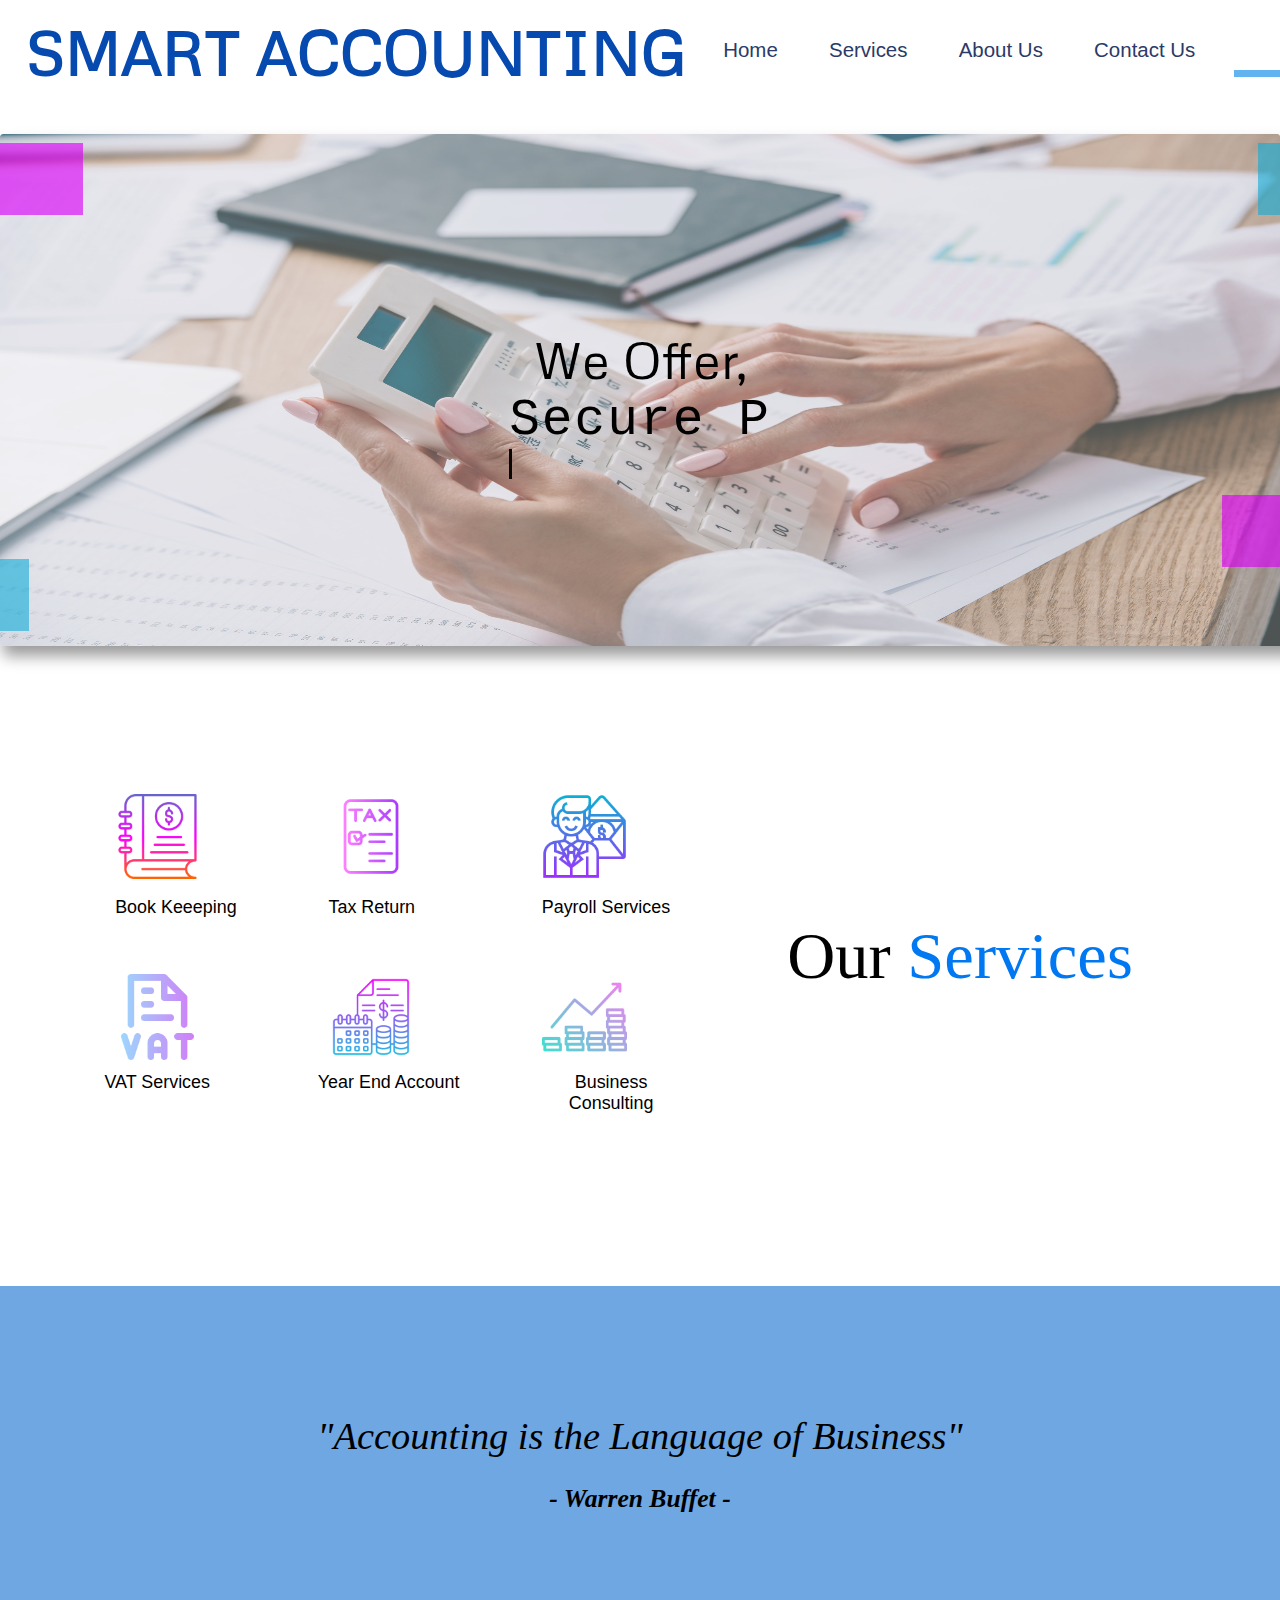
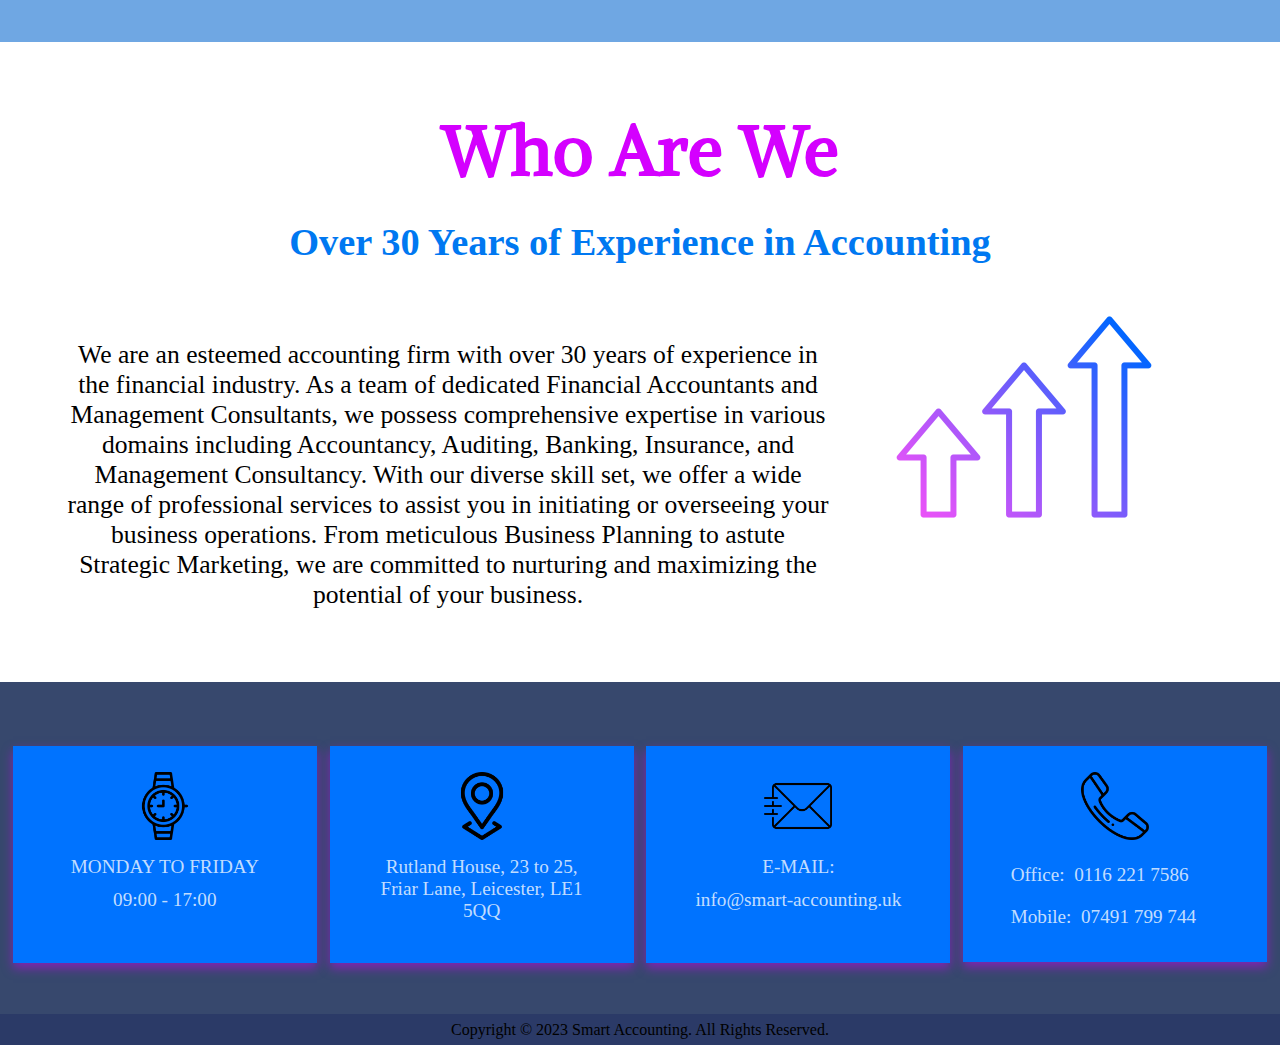
<file: index.html>
<!DOCTYPE html>
<html lang="en">
	<head>
		<meta charset="utf-8">
		<meta name="viewport" content="width=device-width, initial-scale=1.0">
		<title>Smart Accounting - Home</title>
		<link rel="stylesheet" href="css/home-style.css">
	</head>
	<body>
		<header>
			<nav id="menu">
				<div id="bar"></div>
			<h1 id="name">SMART ACCOUNTING</h1>
				<ul id="navlist">
					<a href="index.html">Home</a>
					<a href="services.html">Services</a>
					<a href="aboutus.html">About Us</a>
					<a href="contactus.html">Contact Us</a>
				</ul>
			</nav>
	</header>
		<div class="slider">
			<ulimg class="ulimg">
			  <li><img src="./images-and-icons/accounting.jpg" alt="image two" /></li>
			  <li><img src="./images-and-icons/teamwork.jpg" alt="image one" /></li>
			  <li><img src="./images-and-icons/accountant3.jpeg" alt="image four" /></li> 
			  <li><img src="./images-and-icons/accountant2.jpeg" alt="image three" /></li>
			</ulimg>
		  </div>
		  
	<section>
		<div id="container">
			<div class="container-text">
				<offer class ="offer">We Offer,</offer>
				<div id="rewrite-text"> </div><div id="cursor"> </div>
			</div>
			<div class="box"></div>
			<div class="box2"></div>
			<div class="box3"></div>
			<div class="box4"></div>
		</div>
	</section>

	<section class="section-two">
		<div class="section-two-title">Our <font>Services</font></div>
		<div class="section-two-text">
		  <div class="row">
			<div class="column">
				<img src="./images-and-icons/homePage-icons/book-keeping.png" style="width:40%">
			  	<a>Book Keeeping</a>
			</div>
			<div class="column">
				<img src="./images-and-icons/homePage-icons/tax-return.png" style="width:40%">
			  <a>Tax Return</a>
			</div>
			<div class="column">
				<img src="./images-and-icons/homePage-icons/payroll-services.png" style="width:40%">
			  <a>Payroll Services</a>
			</div>
		  </div>
		  <div class="row">
			<div class="column">
				<img src="./images-and-icons/homePage-icons/vat-services.png" style="width:40%">
			  <p>VAT Services</p>
			</div>
			<div class="column">
				<img src="./images-and-icons/homePage-icons/year-end-account.png" style="width:40%">
			  <p>Year End Account</p>
			</div>
			<div class="column">
				<img src="./images-and-icons/homePage-icons/business-consulting.png" style="width:40%">
			  <p>Business Consulting</p>
			</div>
		  </div>
		</div>
	</section>

	<section>
		<div class="quote">
			<p><i>"Accounting is the Language of Business"</i></p>
			<p class="buffet"><i><b>- Warren Buffet -</b></i></p>
		</div>
	</section>

	<section>
		<div class="weare">
			<p><b class="wearetitle">Who Are We</b></p>
			<h4>Over 30 Years of Experience in Accounting</h4>
			<div class="wearetxt">
				<p>We are an esteemed accounting firm with over 30 years of experience in the financial industry. As a team of dedicated Financial Accountants and Management Consultants, we possess comprehensive expertise in various domains including Accountancy, Auditing, Banking, Insurance, and Management Consultancy. With our diverse skill set, we offer a wide range of professional services to assist you in initiating or overseeing your business operations. From meticulous Business Planning to astute Strategic Marketing, we are committed to nurturing and maximizing the potential of your business.</p>
				<img class="businessman" src="./images-and-icons/homePage-icons/businessdev.png" alt="businessman-photo">
			</div>
		</div>
	</section>

	<section>
		<footer>
			<div class="infos">
				<div class="openning">
					<img src="./images-and-icons/homePage-icons/openning-time.png" alt="time">
					<p>MONDAY TO FRIDAY</p>
					<P>09:00 - 17:00</P>
				</div>
				<div class="location">
					<img src="./images-and-icons/homePage-icons/location.png" alt="location">
					<p>Rutland House, 23 to 25, Friar Lane, Leicester, LE1 5QQ</p>
				</div>
				<div class="email">
					<img src="./images-and-icons/homePage-icons/email.png" alt="email">
					<p>E-MAIL:</p>
					<p>info@smart-accounting.uk</p>
				</div>
				<div class="call">
					<img src="./images-and-icons/homePage-icons/telephone.png" alt="telephone">
					<div class="numbers">
						<p>Office:	 &nbsp;</p>
						<p>0116 221 7586</p>
					</div>
					<div class="numbers">
						<p>Mobile:	&nbsp;</p>
						<p>07491 799 744</p>
					</div>
				</div>
			</div>
			<p class="madeby">Copyright © 2023 Smart Accounting. All Rights Reserved.</p>
		</footer>
	</section>

		<script src="js/homepage.js"></script>
	</body>
</html>
</file>
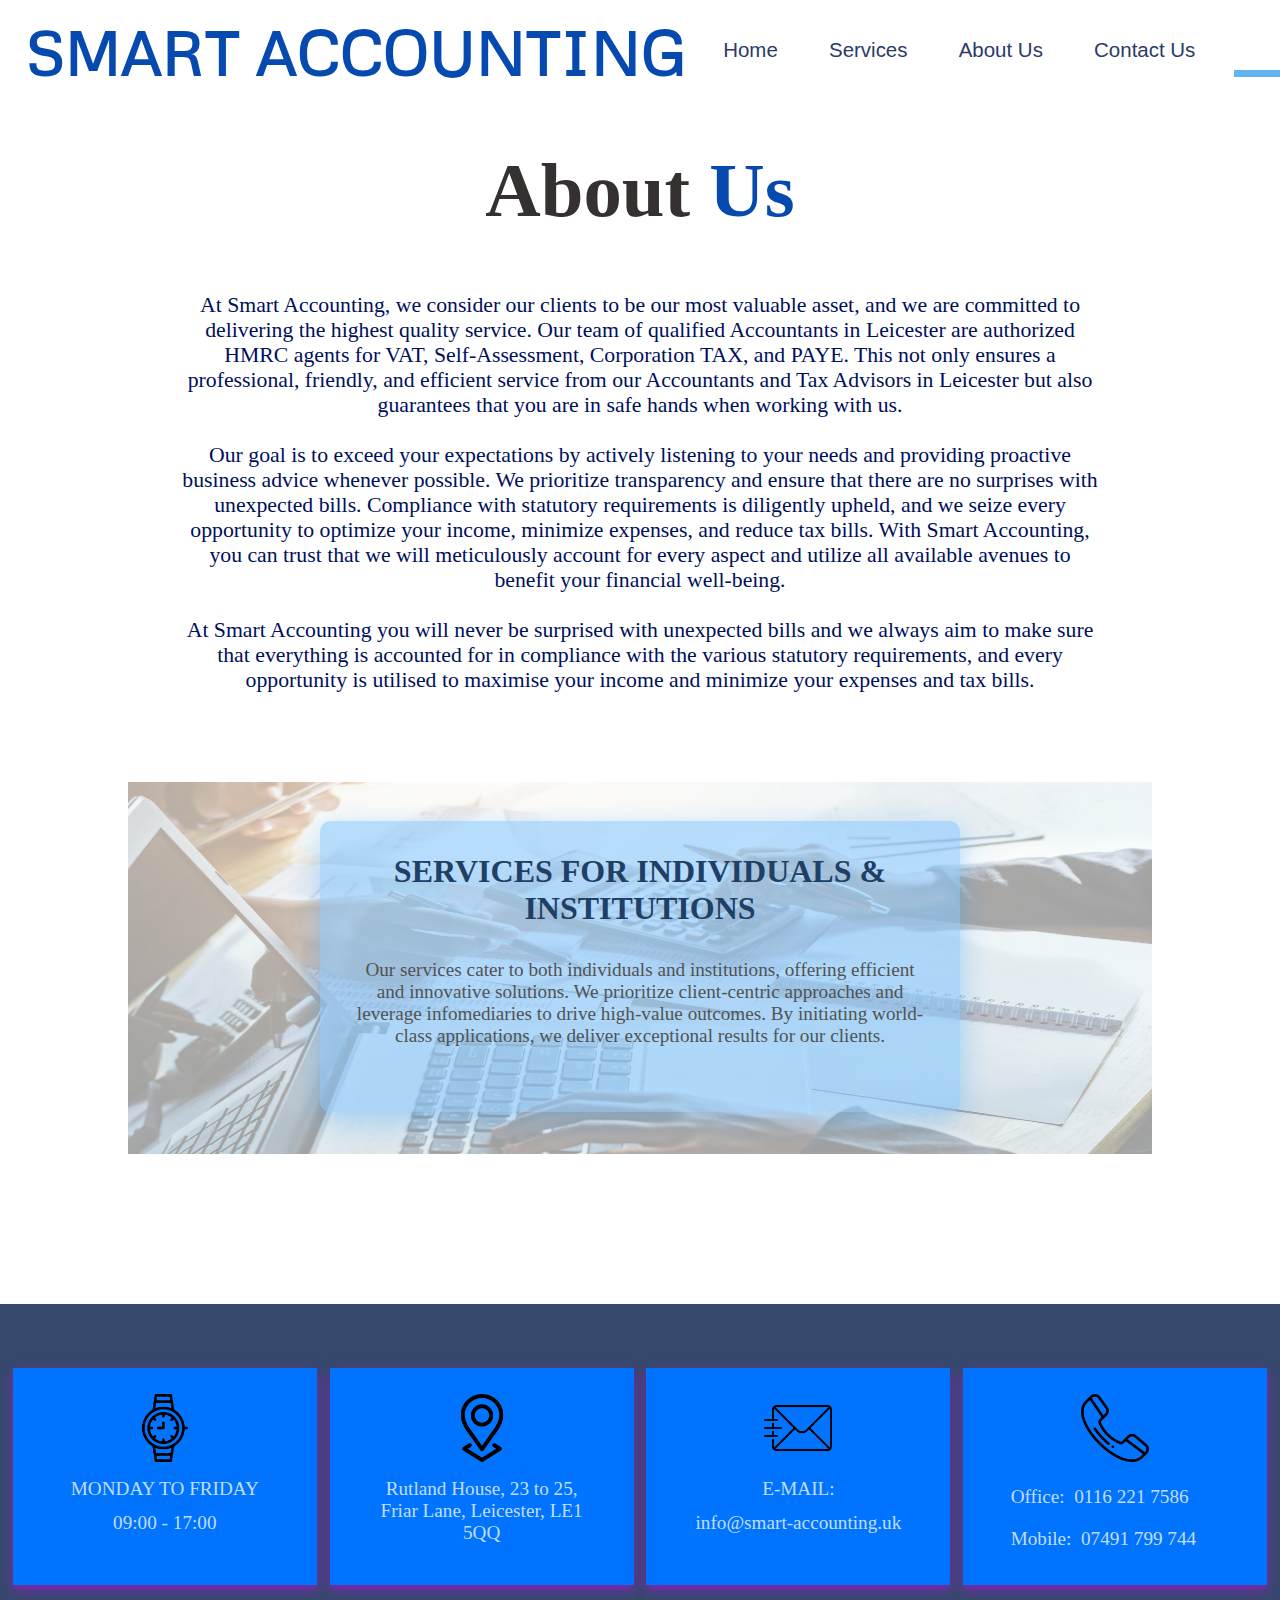
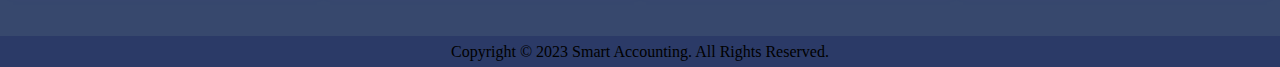
<file: aboutus.html>
<!DOCTYPE html>
<html lang="en">
<head>
    <meta charset="UTF-8">
    <meta http-equiv="X-UA-Compatible" content="IE=edge">
    <meta name="viewport" content="width=device-width, initial-scale=1.0">
    <title>Smart Accounting - About Us</title>
    <link rel="stylesheet" href="./css/aboutus-style.css">
</head>
<body>
    <header>
        <nav id="menu">
            <div id="bar"></div>
        <h1 id="name">SMART ACCOUNTING</h1>
            <ul id="navlist">
                <a href="index.html">Home</a>
                <a href="services.html">Services</a>
                <a href="aboutus.html">About Us</a>
                <a href="contactus.html">Contact Us</a>
            </ul>
        </nav>
    </header>

    <section>
        <div class="us">
            <h4>About <font>Us</font></h4>
            <p>At Smart Accounting, we consider our clients to be our most valuable asset, and we are committed to delivering the highest quality service. Our team of qualified Accountants in Leicester are authorized HMRC agents for VAT, Self-Assessment, Corporation TAX, and PAYE. This not only ensures a professional, friendly, and efficient service from our Accountants and Tax Advisors in Leicester but also guarantees that you are in safe hands when working with us.<br>
                <br>Our goal is to exceed your expectations by actively listening to your needs and providing proactive business advice whenever possible. We prioritize transparency and ensure that there are no surprises with unexpected bills. Compliance with statutory requirements is diligently upheld, and we seize every opportunity to optimize your income, minimize expenses, and reduce tax bills. With Smart Accounting, you can trust that we will meticulously account for every aspect and utilize all available avenues to benefit your financial well-being.<br>
                <br>At Smart Accounting you will never be surprised with unexpected bills and we always aim to make sure that everything is accounted for in compliance with the various statutory requirements, and every opportunity is utilised to maximise your income and minimize your expenses and tax bills.
            </p>
        </div>
            <div class="usbox">
                    <img src="./images-and-icons/box-aboutus.png" alt="about-us">
                <h3>SERVICES FOR INDIVIDUALS & INSTITUTIONS</h3>
                <p>Our services cater to both individuals and institutions, offering efficient and innovative solutions. We prioritize client-centric approaches and leverage infomediaries to drive high-value outcomes. By initiating world-class applications, we deliver exceptional results for our clients.</p>
            </div>
    </section>

    <section>
		<footer>
			<div class="infos">
				<div class="openning">
					<img src="./images-and-icons/homePage-icons/openning-time.png" alt="time">
					<p>MONDAY TO FRIDAY</p>
					<P>09:00 - 17:00</P>
				</div>
				<div class="location">
					<img src="./images-and-icons/homePage-icons/location.png" alt="location">
					<p>Rutland House, 23 to 25, Friar Lane, Leicester, LE1 5QQ</p>
				</div>
				<div class="email">
					<img src="./images-and-icons/homePage-icons/email.png" alt="email">
					<p>E-MAIL:</p>
					<p>info@smart-accounting.uk</p>
				</div>
				<div class="call">
					<img src="./images-and-icons/homePage-icons/telephone.png" alt="telephone">
					<div class="numbers">
						<p>Office:	 &nbsp;</p>
						<p>0116 221 7586</p>
					</div>
					<div class="numbers">
						<p>Mobile:	&nbsp;</p>
						<p>07491 799 744</p>
					</div>
				</div>
			</div>
			<p class="madeby">Copyright © 2023 Smart Accounting. All Rights Reserved.</p>
		</footer>
	</section>
</body>
</html>
</file>
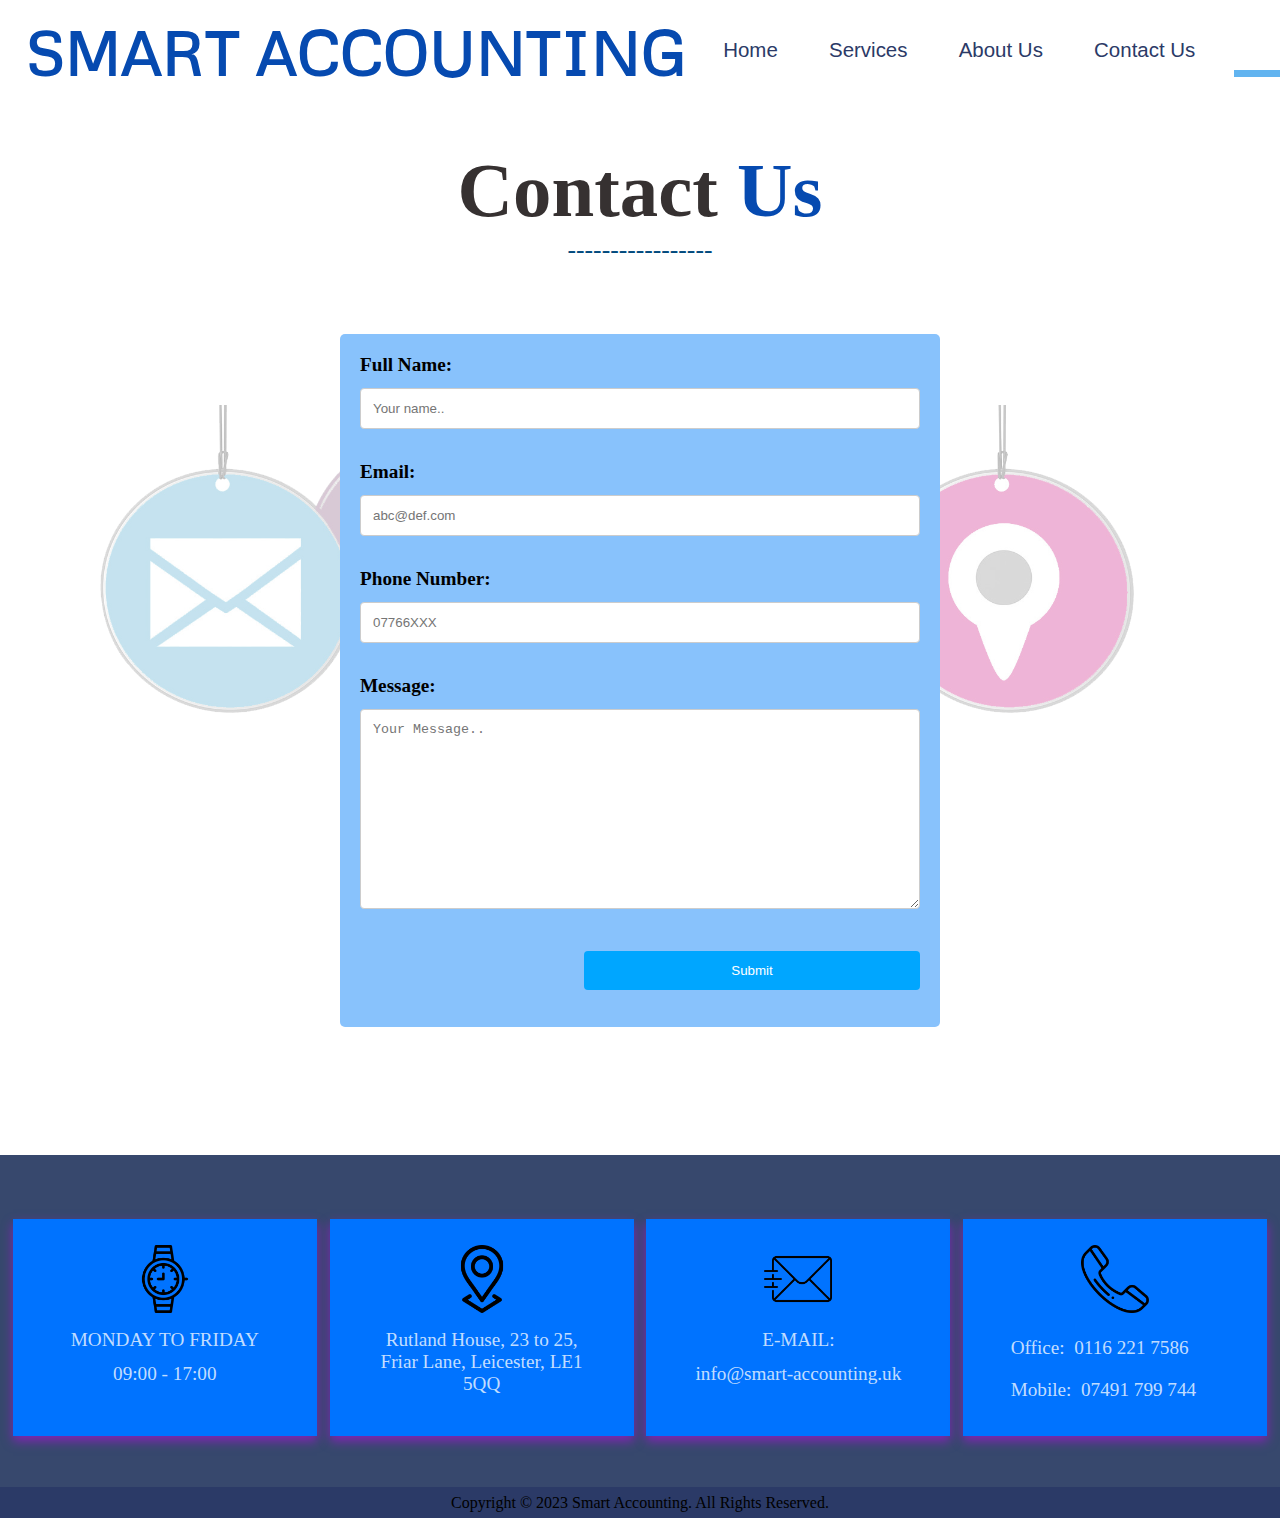
<file: contactus.html>
<!DOCTYPE html>
<html lang="en">
<head>
    <meta charset="UTF-8">
    <meta http-equiv="X-UA-Compatible" content="IE=edge">
    <meta name="viewport" content="width=device-width, initial-scale=1.0">
    <link rel="stylesheet" href="./css/contactus-style.css">
    <title>Smart Accounting - Contact Us</title>
</head>
<body>
    <header>
        <nav id="menu">
            <div id="bar"></div>
        <h1 id="name">SMART ACCOUNTING</h1>
            <ul id="navlist">
                <a href="index.html">Home</a>
                <a href="services.html">Services</a>
                <a href="aboutus.html">About Us</a>
                <a href="contactus.html">Contact Us</a>
            </ul>
        </nav>
    </header>

    <section>
        <div class="us">
            <h4>Contact <font>Us</font></h4>
            <p>-----------------</p>
        </div>
    </section>

      <div class="container">
        <img src="./images-and-icons/contactUs.png" alt="contact-us">
        <form>
            <div class="form-row">
                <label for="fname">Full Name: </label>
                <input type="text" id="fname" name="firstname" placeholder="Your name.." required>
            </div>

            <div class="form-row">
                <label for="email">Email: </label>
                <input type="email" , id="email" , placeholder="abc@def.com" required>
            </div>

            <div class="form-row">
                <label for="pnumber">Phone Number: </label>
                <input type="number" id="lname" name="lastname" placeholder="07766XXX" required>
            </div>
            
            <div class="form-row">
                <label for="subject">Message: </label>
                <textarea id="subject" name="subject" placeholder="Your Message.." style="height:200px" required></textarea>
            </div>
            
            <div class="form-row">
                <input id = "btnSubmit" type="submit" value="Submit">
            </div>

          <p id="submitMes"> </p>
        </form>
      </div>
      
      <section>
		<footer>
			<div class="infos">
				<div class="openning">
					<img src="./images-and-icons/homePage-icons/openning-time.png" alt="time">
					<p>MONDAY TO FRIDAY</p>
					<P>09:00 - 17:00</P>
				</div>
				<div class="location">
					<img src="./images-and-icons/homePage-icons/location.png" alt="location">
					<p>Rutland House, 23 to 25, Friar Lane, Leicester, LE1 5QQ</p>
				</div>
				<div class="email">
					<img src="./images-and-icons/homePage-icons/email.png" alt="email">
					<p>E-MAIL:</p>
					<p>info@smart-accounting.uk</p>
				</div>
				<div class="call">
					<img src="./images-and-icons/homePage-icons/telephone.png" alt="telephone">
					<div class="numbers">
						<p>Office:	 &nbsp;</p>
						<p>0116 221 7586</p>
					</div>
					<div class="numbers">
						<p>Mobile:	&nbsp;</p>
						<p>07491 799 744</p>
					</div>
				</div>
			</div>
			<p class="madeby">Copyright © 2023 Smart Accounting. All Rights Reserved.</p>
		</footer>
	</section>

    <script src="js/contactuspage.js"></script>
    
</body>
</html>
</file>
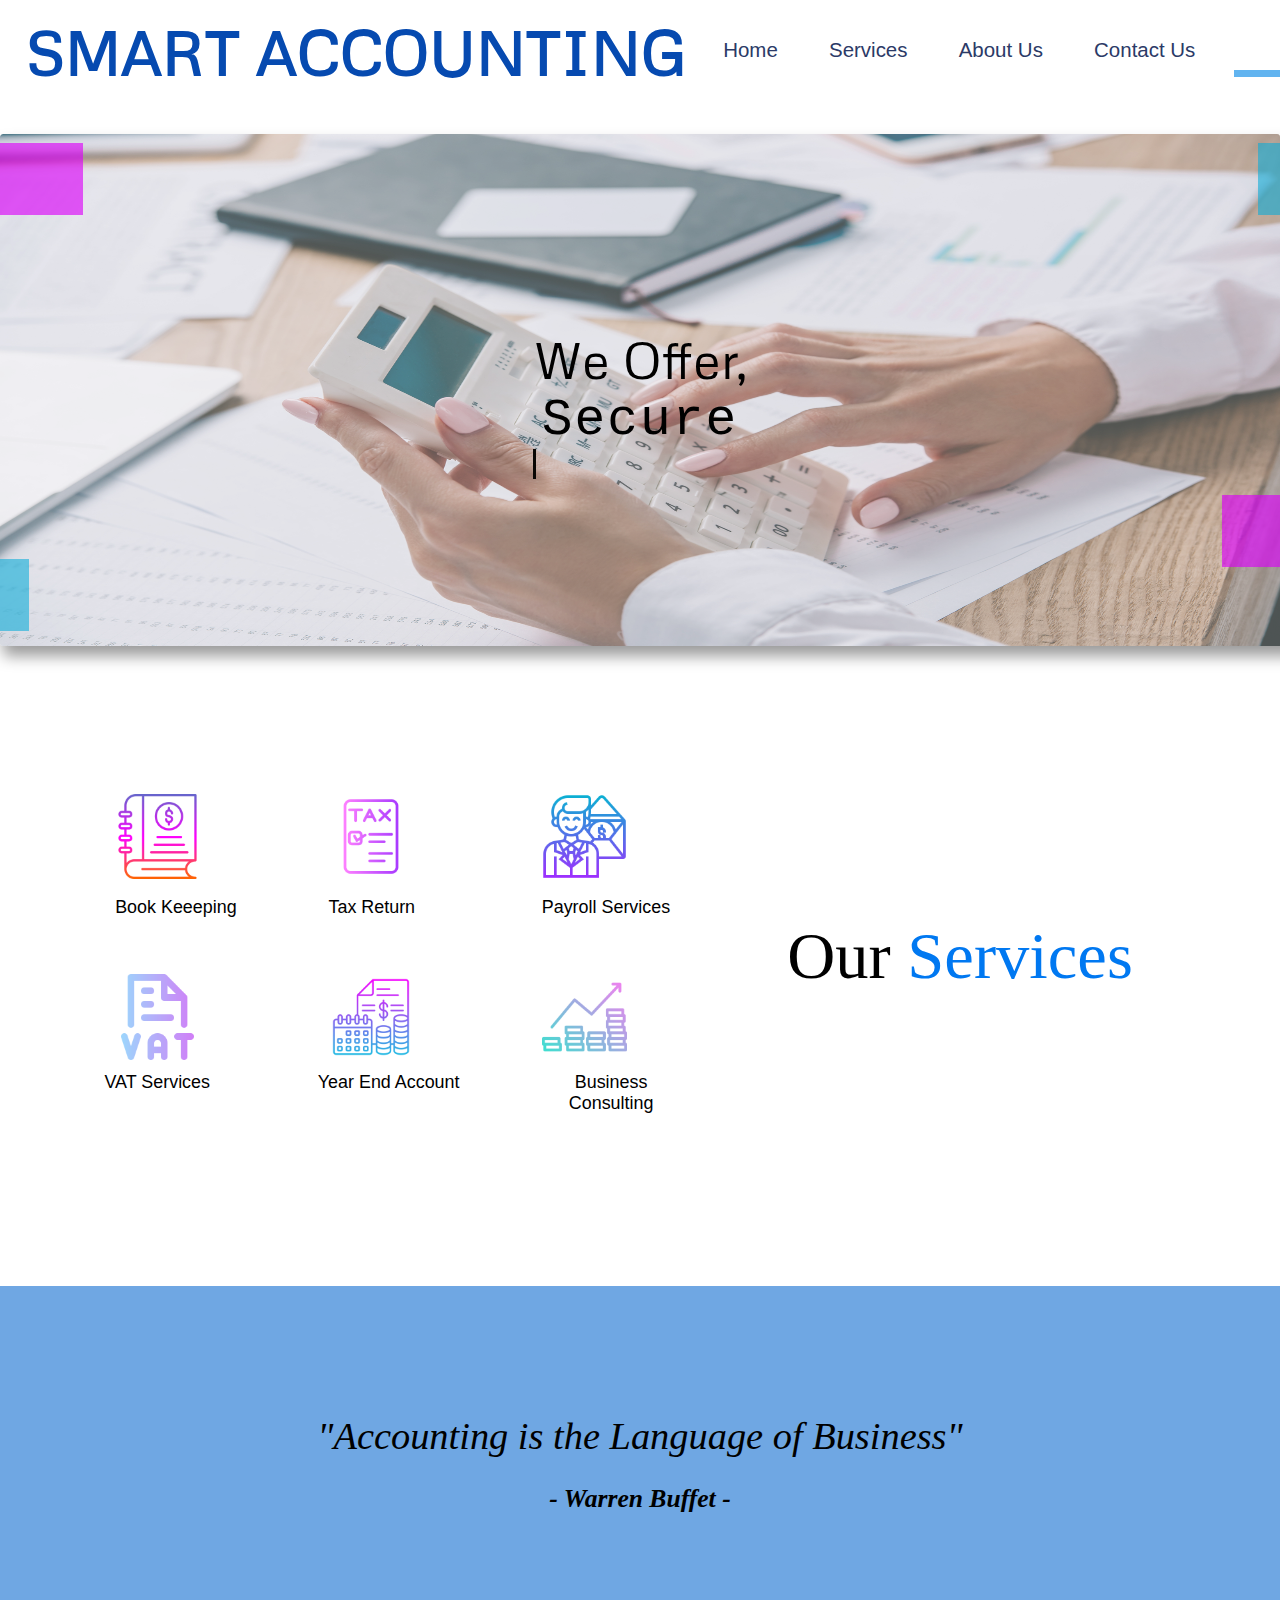
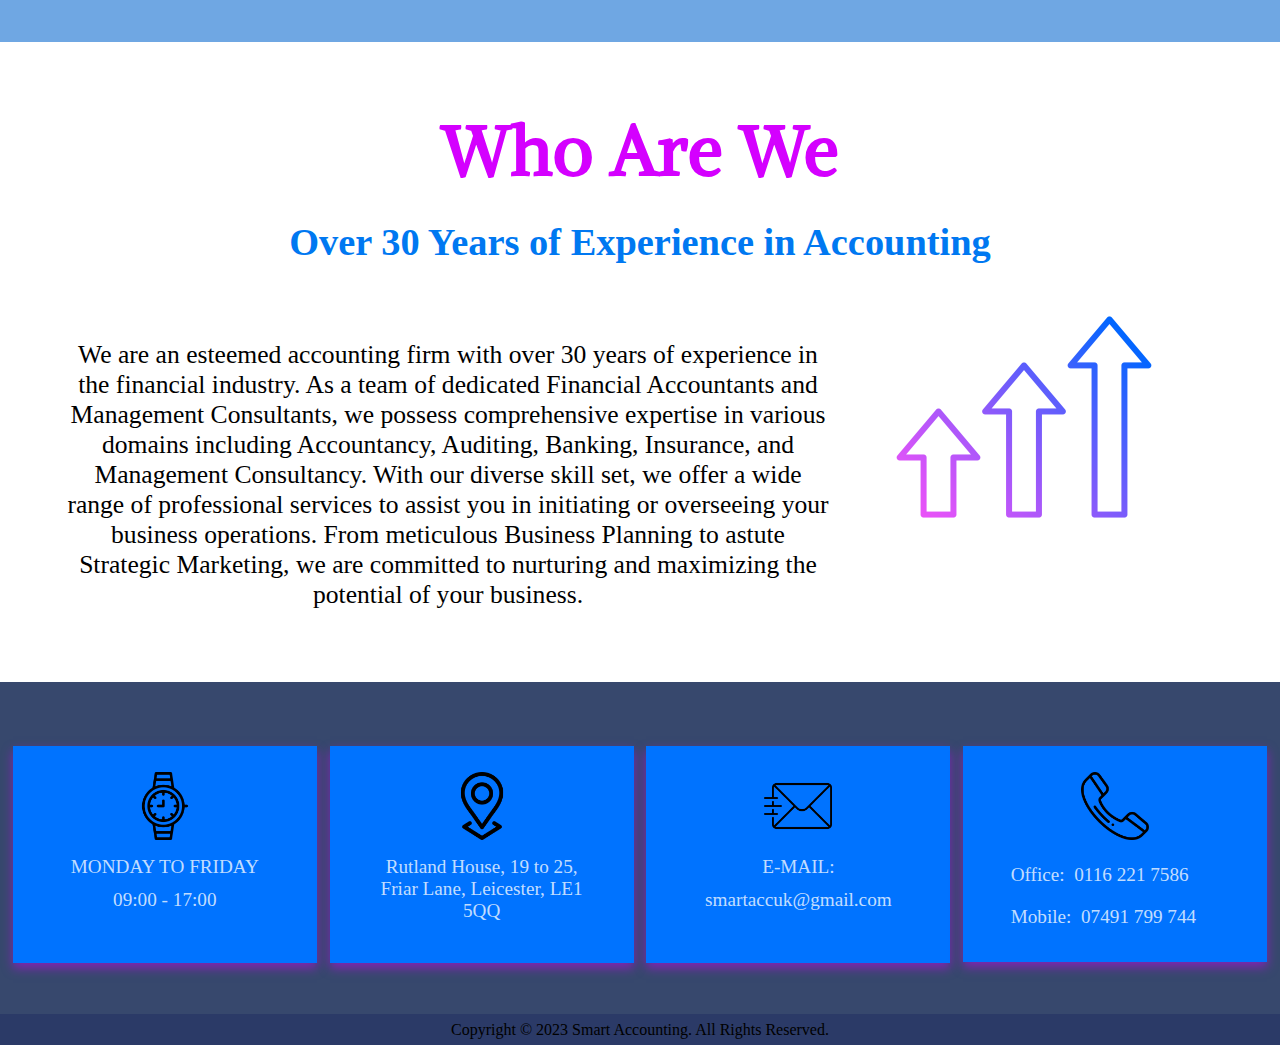
<file: home.html>
<!DOCTYPE html>
<html lang="en">
	<head>
		<meta charset="utf-8">
		<meta name="viewport" content="width=device-width, initial-scale=1.0">
		<title>Smart Accounting - Home</title>
		<link rel="stylesheet" href="css/home-style.css">
	</head>
	<body>
		<header>
			<nav id="menu">
				<div id="bar"></div>
			<h1 id="name">SMART ACCOUNTING</h1>
				<ul id="navlist">
					<a href="home.html">Home</a>
					<a href="services.html">Services</a>
					<a href="aboutus.html">About Us</a>
					<a href="contactus.html">Contact Us</a>
				</ul>
			</nav>
	</header>
		<div class="slider">
			<ulimg class="ulimg">
			  <li><img src="./images-and-icons/accounting.jpg" alt="image two" /></li>
			  <li><img src="./images-and-icons/teamwork.jpg" alt="image one" /></li>
			  <li><img src="./images-and-icons/accountant3.jpeg" alt="image four" /></li> 
			  <li><img src="./images-and-icons/accountant2.jpeg" alt="image three" /></li>
			</ulimg>
		  </div>
		  
	<section>
		<div id="container">
			<div class="container-text">
				<offer class ="offer">We Offer,</offer>
				<div id="rewrite-text"> </div><div id="cursor"> </div>
			</div>
			<div class="box"></div>
			<div class="box2"></div>
			<div class="box3"></div>
			<div class="box4"></div>
		</div>
	</section>

	<section class="section-two">
		<div class="section-two-title">Our <font>Services</font></div>
		<div class="section-two-text">
		  <div class="row">
			<div class="column">
				<img src="./images-and-icons/homePage-icons/book-keeping.png" style="width:40%">
			  	<a>Book Keeeping</a>
			</div>
			<div class="column">
				<img src="./images-and-icons/homePage-icons/tax-return.png" style="width:40%">
			  <a>Tax Return</a>
			</div>
			<div class="column">
				<img src="./images-and-icons/homePage-icons/payroll-services.png" style="width:40%">
			  <a>Payroll Services</a>
			</div>
		  </div>
		  <div class="row">
			<div class="column">
				<img src="./images-and-icons/homePage-icons/vat-services.png" style="width:40%">
			  <p>VAT Services</p>
			</div>
			<div class="column">
				<img src="./images-and-icons/homePage-icons/year-end-account.png" style="width:40%">
			  <p>Year End Account</p>
			</div>
			<div class="column">
				<img src="./images-and-icons/homePage-icons/business-consulting.png" style="width:40%">
			  <p>Business Consulting</p>
			</div>
		  </div>
		</div>
	</section>

	<section>
		<div class="quote">
			<p><i>"Accounting is the Language of Business"</i></p>
			<p class="buffet"><i><b>- Warren Buffet -</b></i></p>
		</div>
	</section>

	<section>
		<div class="weare">
			<p><b class="wearetitle">Who Are We</b></p>
			<h4>Over 30 Years of Experience in Accounting</h4>
			<div class="wearetxt">
				<p>We are an esteemed accounting firm with over 30 years of experience in the financial industry. As a team of dedicated Financial Accountants and Management Consultants, we possess comprehensive expertise in various domains including Accountancy, Auditing, Banking, Insurance, and Management Consultancy. With our diverse skill set, we offer a wide range of professional services to assist you in initiating or overseeing your business operations. From meticulous Business Planning to astute Strategic Marketing, we are committed to nurturing and maximizing the potential of your business.</p>
				<img class="businessman" src="./images-and-icons/homePage-icons/businessdev.png" alt="businessman-photo">
			</div>
		</div>
	</section>

	<section>
		<footer>
			<div class="infos">
				<div class="openning">
					<img src="./images-and-icons/homePage-icons/openning-time.png" alt="time">
					<p>MONDAY TO FRIDAY</p>
					<P>09:00 - 17:00</P>
				</div>
				<div class="location">
					<img src="./images-and-icons/homePage-icons/location.png" alt="location">
					<p>Rutland House, 19 to 25, Friar Lane, Leicester, LE1 5QQ</p>
				</div>
				<div class="email">
					<img src="./images-and-icons/homePage-icons/email.png" alt="email">
					<p>E-MAIL:</p>
					<p>smartaccuk@gmail.com</p>
				</div>
				<div class="call">
					<img src="./images-and-icons/homePage-icons/telephone.png" alt="telephone">
					<div class="numbers">
						<p>Office:	 &nbsp;</p>
						<p>0116 221 7586</p>
					</div>
					<div class="numbers">
						<p>Mobile:	&nbsp;</p>
						<p>07491 799 744</p>
					</div>
				</div>
			</div>
			<p class="madeby">Copyright © 2023 Smart Accounting. All Rights Reserved.</p>
		</footer>
	</section>

		<script src="js/homepage.js"></script>
	</body>
</html>
</file>
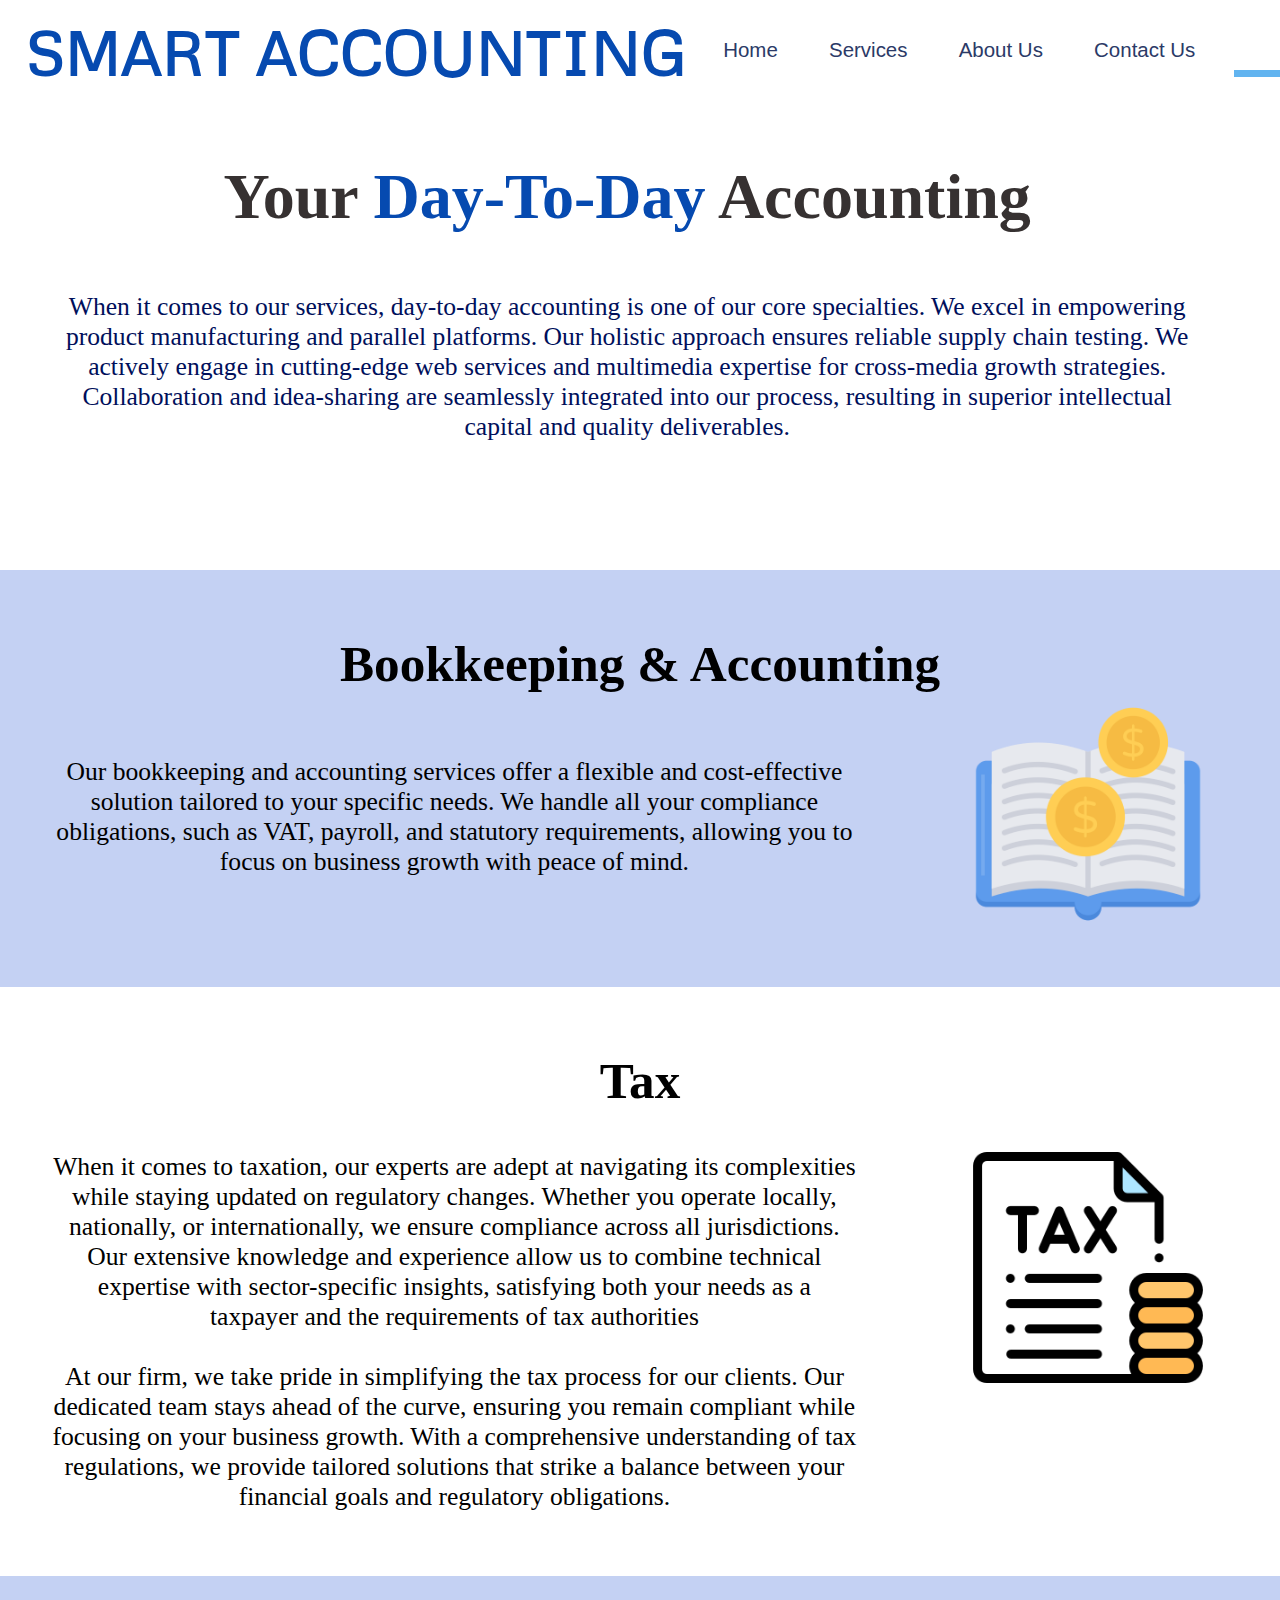
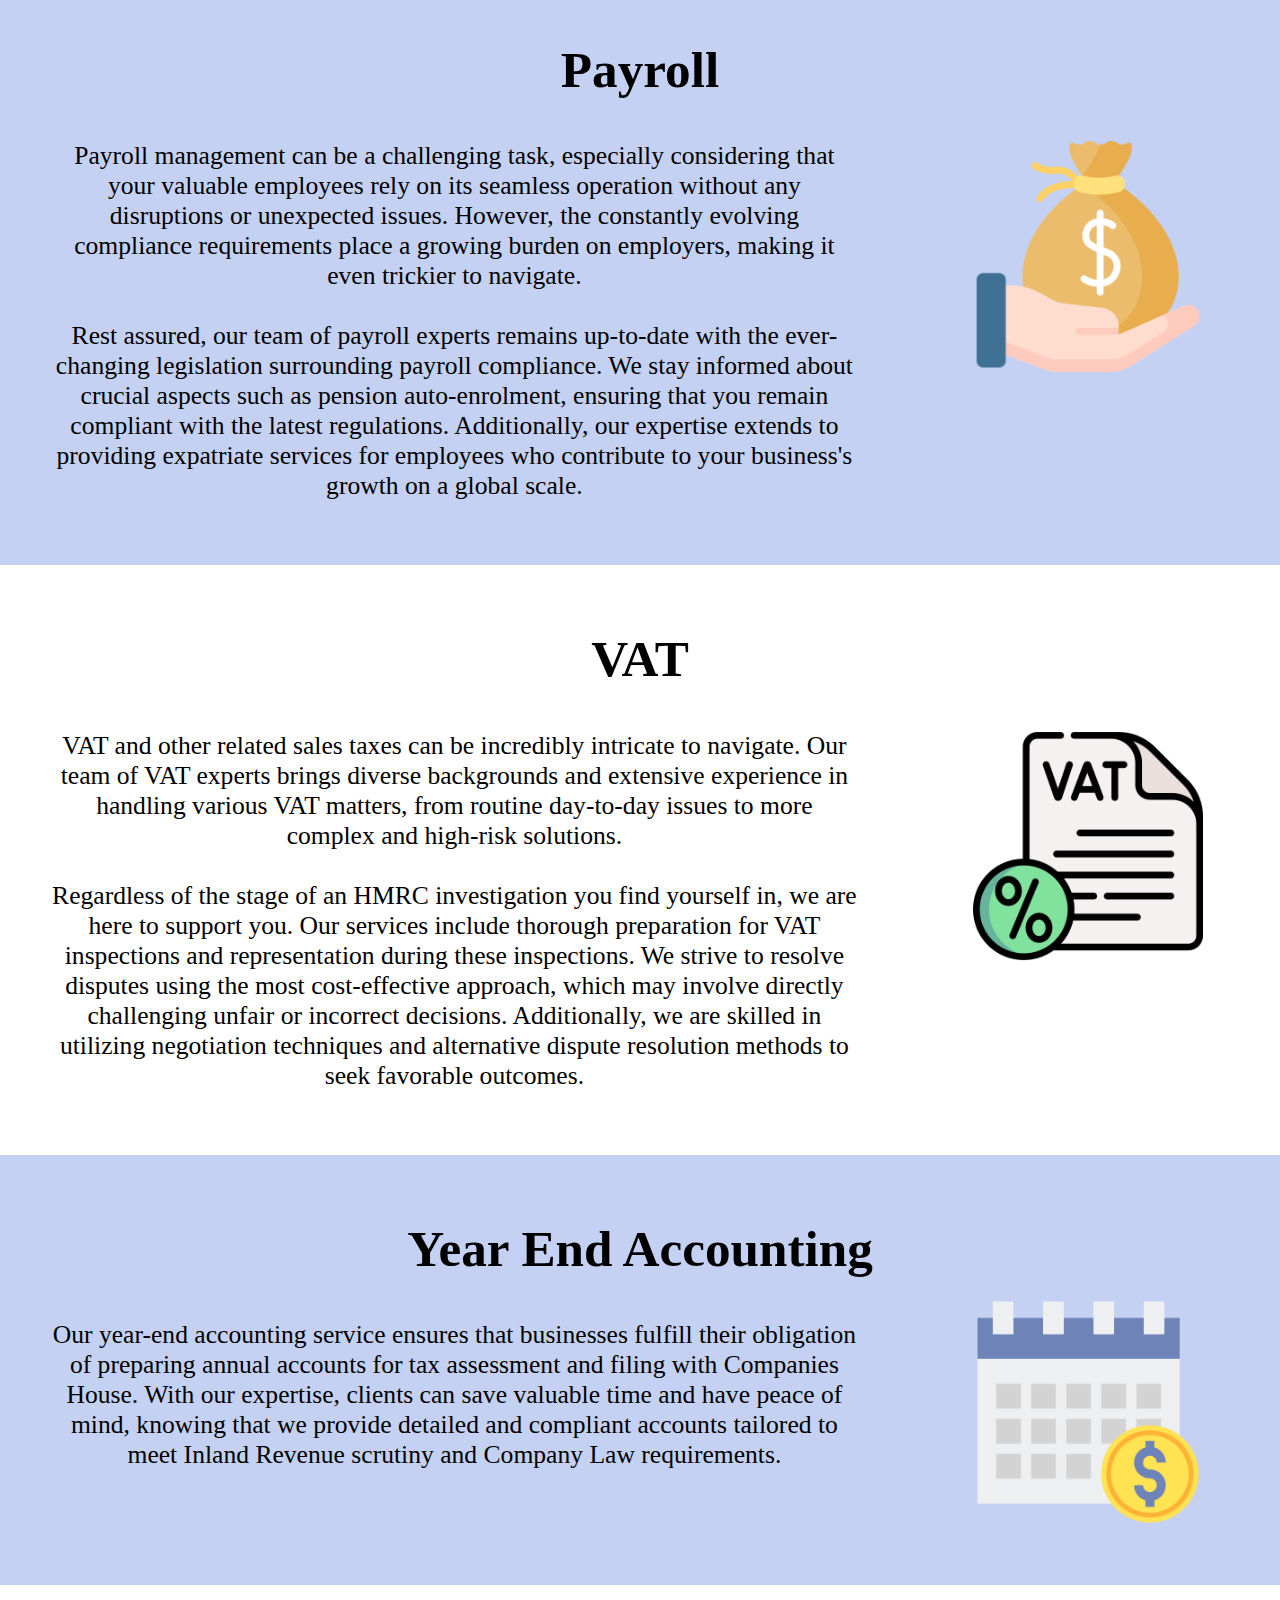
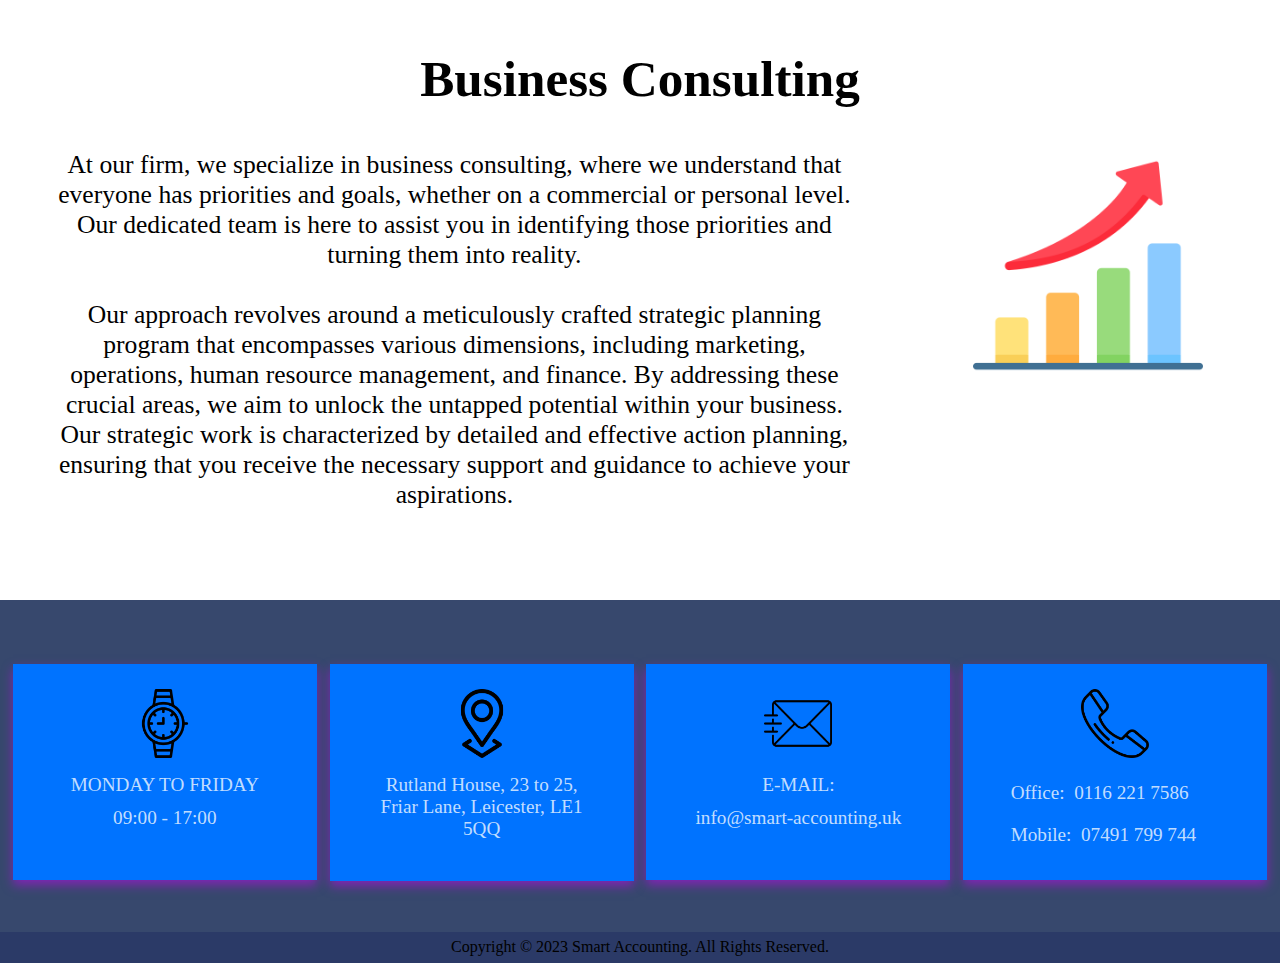
<file: services.html>
<!DOCTYPE html>
<html lang="en">
<head>
    <meta charset="UTF-8">
    <meta http-equiv="X-UA-Compatible" content="IE=edge">
    <meta name="viewport" content="width=device-width, initial-scale=1.0">
    <title>Smart Accounting - Services</title>
    <link rel="stylesheet" href="./css/services-style.css">
</head>
<body>
    <header>
        <nav id="menu">
            <div id="bar"></div>
        <h1 id="name">SMART ACCOUNTING</h1>
            <ul id="navlist">
                <a href="index.html">Home</a>
                <a href="services.html">Services</a>
                <a href="aboutus.html">About Us</a>
                <a href="contactus.html">Contact Us</a>
            </ul>
        </nav>
    </header>

    <section class="daytoday">
        <h3>Your <font>Day-To-Day</font> Accounting</h3>
        <p>When it comes to our services, day-to-day accounting is one of our core specialties. We excel in empowering product manufacturing and parallel platforms. Our holistic approach ensures reliable supply chain testing. We actively engage in cutting-edge web services and multimedia expertise for cross-media growth strategies. Collaboration and idea-sharing are seamlessly integrated into our process, resulting in superior intellectual capital and quality deliverables.</p>
    </section>

    <section>
        <div class="bookkeeping">
            <h4>Bookkeeping & Accounting</h4>
            <div class="bookkeepingtxt">
                <p>Our bookkeeping and accounting services offer a flexible and cost-effective solution tailored to your specific needs. We handle all your compliance obligations, such as VAT, payroll, and statutory requirements, allowing you to focus on business growth with peace of mind.</p>
                <img src="./images-and-icons/servicesPage-icons/bookkeeping.png" alt="bookkeeping">
            </div>
        </div>
        <div class="tax">
            <h4>Tax</h4>
            <div class="taxtxt">
                <p>When it comes to taxation, our experts are adept at navigating its complexities while staying updated on regulatory changes. Whether you operate locally, nationally, or internationally, we ensure compliance across all jurisdictions. Our extensive knowledge and experience allow us to combine technical expertise with sector-specific insights, satisfying both your needs as a taxpayer and the requirements of tax authorities<br>
                <br>At our firm, we take pride in simplifying the tax process for our clients. Our dedicated team stays ahead of the curve, ensuring you remain compliant while focusing on your business growth. With a comprehensive understanding of tax regulations, we provide tailored solutions that strike a balance between your financial goals and regulatory obligations.</p>
                <img src="./images-and-icons/servicesPage-icons/taxe.png" alt="tax">
            </div>
        </div>
        <div class="payroll">
            <h4>Payroll</h4>
            <div class="payrolltxt">
                <p>Payroll management can be a challenging task, especially considering that your valuable employees rely on its seamless operation without any disruptions or unexpected issues. However, the constantly evolving compliance requirements place a growing burden on employers, making it even trickier to navigate.<br>
                <br>Rest assured, our team of payroll experts remains up-to-date with the ever-changing legislation surrounding payroll compliance. We stay informed about crucial aspects such as pension auto-enrolment, ensuring that you remain compliant with the latest regulations. Additionally, our expertise extends to providing expatriate services for employees who contribute to your business's growth on a global scale.</p>
                <img src="./images-and-icons/servicesPage-icons/payroll.png" alt="payroll">
            </div>
        </div>
        <div class="vat">
            <h4>VAT</h4>
            <div class="vattxt">
                <p>VAT and other related sales taxes can be incredibly intricate to navigate. Our team of VAT experts brings diverse backgrounds and extensive experience in handling various VAT matters, from routine day-to-day issues to more complex and high-risk solutions.<br>
                <br>Regardless of the stage of an HMRC investigation you find yourself in, we are here to support you. Our services include thorough preparation for VAT inspections and representation during these inspections. We strive to resolve disputes using the most cost-effective approach, which may involve directly challenging unfair or incorrect decisions. Additionally, we are skilled in utilizing negotiation techniques and alternative dispute resolution methods to seek favorable outcomes.</p>
                <img src="./images-and-icons/servicesPage-icons/vat.png" alt="vat">
            </div>
        </div>
        <div class="year">
            <h4>Year End Accounting</h4>
            <div class="yeartxt">
                <p>Our year-end accounting service ensures that businesses fulfill their obligation of preparing annual accounts for tax assessment and filing with Companies House. With our expertise, clients can save valuable time and have peace of mind, knowing that we provide detailed and compliant accounts tailored to meet Inland Revenue scrutiny and Company Law requirements.</p>
                <img src="./images-and-icons/servicesPage-icons/year.png" alt="year">
            </div>
        </div>
        <div class="business">
            <h4>Business Consulting</h4>
            <div class="businesstxt">
                <p>At our firm, we specialize in business consulting, where we understand that everyone has priorities and goals, whether on a commercial or personal level. Our dedicated team is here to assist you in identifying those priorities and turning them into reality.<br>
                <br>Our approach revolves around a meticulously crafted strategic planning program that encompasses various dimensions, including marketing, operations, human resource management, and finance. By addressing these crucial areas, we aim to unlock the untapped potential within your business. Our strategic work is characterized by detailed and effective action planning, ensuring that you receive the necessary support and guidance to achieve your aspirations.</p>
                <img src="./images-and-icons/servicesPage-icons/business.png" alt="business">
            </div>
        </div>
    </section>
    <section>
		<footer>
			<div class="infos">
				<div class="openning">
					<img src="./images-and-icons/homePage-icons/openning-time.png" alt="time">
					<p>MONDAY TO FRIDAY</p>
					<P>09:00 - 17:00</P>
				</div>
				<div class="location">
					<img src="./images-and-icons/homePage-icons/location.png" alt="location">
					<p>Rutland House, 23 to 25, Friar Lane, Leicester, LE1 5QQ</p>
				</div>
				<div class="email">
					<img src="./images-and-icons/homePage-icons/email.png" alt="email">
					<p>E-MAIL:</p>
					<p>info@smart-accounting.uk</p>
				</div>
				<div class="call">
					<img src="./images-and-icons/homePage-icons/telephone.png" alt="telephone">
					<div class="numbers">
						<p>Office:	 &nbsp;</p>
						<p>0116 221 7586</p>
					</div>
					<div class="numbers">
						<p>Mobile:	&nbsp;</p>
						<p>07491 799 744</p>
					</div>
				</div>
			</div>
			<p class="madeby">Copyright © 2023 Smart Accounting. All Rights Reserved.</p>
		</footer>
	</section>
</body>
</html>
</file>
<file: css/home-style.css>
@import url('https://fonts.googleapis.com/css2?family=Montserrat:wght@300;400&display=swap');
@import url('https://fonts.googleapis.com/css2?family=Yeseva+One&display=swap');
@import url('https://fonts.googleapis.com/css2?family=Alike&display=swap');
@import url('https://fonts.googleapis.com/css2?family=Arbutus+Slab&display=swap');
@import url('https://fonts.googleapis.com/css2?family=Metrophobic&display=swap');

html{
    box-sizing: border-box;
    height: 100%;  
  }

* { 
	margin: 0; 
	padding: 0; 
	box-sizing: border-box; 
} 

body {
	background-color: white;
	overflow-x: hidden; 
}

header h1{
	position: relative;
	text-align: center;
	margin-top: 5%;
	display: block;
	font-family: 'Alike', serif;	font-size: 5.5vw;
	/* color: rgb(18, 44, 192); */
	color: #064ab0;
	/* color: black; */
	font-family: 'Yeseva One', cursive;
	margin-right: 3%;
    margin-left: 3%;
	font-size: 9vw;
    margin-top: 7%;
	font-family: 'Metrophobic', sans-serif;

}

ul{
	position: relative;
	width: 100%;
	display: flex;
	background-color: white;
	padding-left: 0%;
	padding-right: 0%;
	padding-top: 3%;
	padding-bottom: 0%;
	margin-left: 0%;
	border-style: solid none none none;
	border-color: #064ab0;
}

ul a{
	font-size: 4vw;
	text-decoration: none;
	font-family:sans-serif;
	/* color:rgb(0, 162, 255); */
	color: #2b3a67;
	background-color: #fff;
	padding: 0vw;
    padding-right: 1%;
    margin-left: 3%;
    margin-right: 3%;
	transition: 0.5s;
}

nav{
    position: relative;
    width: 90%;
    height: 6vw;
    margin-top: 0.5%;
    /* background-color: #098be8c0; */
	bottom: 10%;
	margin-bottom: 10.5%;
	margin-left: 5%;
    margin-right: 0%;
    padding-left: 0%;
	
}

.offer{
	position: relative;
	color: #000000;
	font-size: 10vw;
	z-index: 0;
	font-family: 'Arbutus Slab', serif;
	font-family: 'Metrophobic', sans-serif;

	
}

/* sliding background images */

.slider {
	width: 105vw;
	height: 110vw;
	overflow: hidden;
	border-radius: 3px;
	box-shadow: 3px 10px 15px 0px rgba(0,0,0,0.4);
	margin-top: 25%;
	position:absolute;

  }

  .ulimg{
	position: absolute;
	display: flex;
    list-style: none;
    transition: all 1s ease;
	
	
  }

  .ulimg img{
	width: 100vw;
  	height: 110vw;
  	border-radius: 3px;
	opacity: 0.7;
  }

/* welcome sentence animation, text,boxes */

#container {
	margin-top: 50%;
	text-align: center;
	font-size: 250%;
	/* margin-top: 15%;
	margin-bottom: 15%; */
	height: 48vw;
	/* background-image:linear-gradient(rgba(0, 0, 0, 0.15),rgba(0, 0, 0, 0.755)) , url(../images/leicsterCity.webp); */
	/* background-size: cover; */
	
	display: flex;
  	justify-content: center;
  	align-items: center;
	width: 100%;	
}

#container-text {
	display: inline-block;
  	vertical-align: middle;
  	line-height: normal;
}

#rewrite-text {
	position: relative;
	color: rgb(0, 0, 0);
	letter-spacing: 2px;
	font-family: monospace;
	font-size: 10vw;
}

#cursor {
	width: 3px;
	height: 30px;
	background-color: rgb(9, 7, 4);
	color: aliceblue;
	animation: blink .75s step-end infinite;
}

@keyframes blink {
	from, to { 
		background-color: transparent 
	}
	50% { 
		background-color: rgb(14, 11, 5); 
	}
}

.box {
	margin-bottom: 85%;
	position: absolute;
	width: 8%;
	height: 8%;
	background-color: rgba(219, 0, 248, 0.638);
	transform-origin: left top;
	margin-right: 95%;
	margin-top: 10%;
  }

  .box2 {
	margin-top: 160%;
	position: absolute;
	width: 3.5%;
	height: 8%;
	background-color: rgba(7, 171, 217, 0.577);
	transform-origin: left top;
	margin-right: 99%;
  }

  .box3 {
	margin-bottom: 55%;
	position: absolute;
	width: 3.5%;
	height: 8%;
	background-color: rgba(7, 171, 217, 0.577);
	transform-origin: right top;
	margin-left: 100%;
  }

  .box4 {
	margin-top:125%;
	position: absolute;
	width: 8%;
	height: 8%;
	background-color: rgba(219, 0, 248, 0.638);
	transform-origin: right top;
	margin-left: 99%;
  }

/* Our Services Part */

.Services{
	margin-top: 10%;
}

#titleServices{
	text-align: center;
	font-size: 5vw;
	font-family: 'Yeseva One', cursive;
}

.section-two {
	position: relative;
	height:30vw;
	width: 100%;
	margin: 0;
	padding: 0;
	z-index: -1;
	margin-top: 60%;
  }

  .section-two-title {
	font-family: TitlesFont;
	font-size: 9.5vw;
	text-align: center;
	position: relative;
	height: 100%;
	width: 50%;
	top: 120%;
	left: 25%;
	right: 6%;
	bottom: 50%;
	color: rgb(166, 0, 255);
	color: #000000;
	margin-top: 0%;
  }

	font{
		color: rgb(0, 120, 241);
	}

  .section-two-text {
	font-family: 'Gill Sans', 'Gill Sans MT', Calibri, 'Trebuchet MS', sans-serif;
	font-size: 2vw;
	text-align: center;
	position: relative;
	width: 90%;
	height: 100%;
	top: 65%;
	right: 50%;
	left: 4%;
	color: black;
  }

  .column {
	float: left;
	width: 50%;
	position: relative;
	margin-bottom: 5vw;
	padding-top: 20vw;
  }

  .column a {
	font-family: 'Gill Sans', 'Gill Sans MT', Calibri, 'Trebuchet MS', sans-serif;
	font-size: 4.4vw;
	text-align: match-parent;
	position: absolute;
	color: #064ab0;
	top: 110%;
	left: 23%;
  }

  .column p {
	font-family: 'Gill Sans', 'Gill Sans MT', Calibri, 'Trebuchet MS', sans-serif;
	font-size: 4.4vw;
	text-align: match-parent;
	position: absolute;
	color: black;
	top: 110%;
	left: 20%;
	color: #064ab0;
  }

  .row::after {
	content: "";
	position: absolute;
	clear: both;
	display: table;
  }

  * {
	box-sizing: border-box;
  }
 
/* Quote Part */

.quote{
	background-color:rgb(111, 167, 227);
	font-size: 7vw;
	text-align: center;
	margin-top: 180%;
	height: 100%;
	padding-bottom: 10%;
	padding-top: 10%;
	position: relative;
	margin-right: 0%;
}

.buffet{
	margin-top: 5%;
	font-size: 5vw;
}

/* we are part */

.weare{
	margin-top: 20%;
	width: 95%;
	text-align: center;
	height: 80vw;
}

.wearetitle{
	color: rgb(212, 0, 255);
	font-family: 'Alike', serif;	
	font-size: 9vw;
}

.wearetxt{
	display: flex;
	font-size: 4vw;
}

.wearetxt p{
	margin-right: 5%;
	margin-left: 5%;
	font-size: 4vw;
}

.weare h4{
	margin-top: 5%;
	margin-bottom: 5%;
	color: rgb(0, 120, 241);
}

.businessman{
	width: 30vw;
	height: 30vw;
	margin-right: 5%;
	margin-top: 14%;
}

/* footer part */

footer{
	position: relative;
}

.infos{
	margin-bottom: 0%;
	margin-top: 50%;
	background-color: #051a49cc;
	text-align: center;
	padding-top: 10%;
	padding-bottom: 10%;
}

.infos img{
	width: 10%;
	height: 10%;
}

.openning{
	position: relative;
	margin-bottom: 2;
	margin-left: 20%;
	margin-bottom: 5%;
	width: 60%;
	background-color: #0073ff;
	color: rgba(255, 255, 255, 0.778);
	padding-bottom: 2%;
	padding-top: 2%;
	border: 30% solid;
	box-shadow: 0px 5px 10px 0px rgba(204, 0, 255, 0.5); 
	font-size: 4vw;
}

.openning img{
	width: 20%;
	height: 20%;
}

.location{
	position: relative;
	margin-bottom: 2;
	margin-left: 20%;
	margin-bottom: 5%;
	width: 60%;
	background-color: #0073ff;
	color: rgba(255, 255, 255, 0.778);
	padding-bottom: 2%;
	padding-top: 2%;
	border: 30% solid;
	box-shadow: 0px 5px 10px 0px rgba(204, 0, 255, 0.5); 
	font-size: 4vw;
}

.location img{
	width: 20%;
	height: 20%;
}

.email{
	position: relative;
	margin-bottom: 2;
	margin-left: 20%;
	margin-bottom: 5%;
	width: 60%;
	background-color: #0073ff;
	color: rgba(255, 255, 255, 0.778);
	padding-bottom: 2%;
	padding-top: 2%;
	border: 30% solid;
	box-shadow: 0px 5px 10px 0px rgba(204, 0, 255, 0.5); 
	font-size: 4vw;
}

.email img{
	width: 20%;
	height: 20%;
}

.call{
	position: relative;
	margin-bottom: 2;
	margin-left: 20%;
	margin-bottom: 5%;
	width: 60%;
	background-color: #0073ff;
	color: rgba(255, 255, 255, 0.778);
	padding-bottom: 2%;
	padding-top: 2%;
	border: 30% solid;
	box-shadow: 0px 5px 10px 0px rgba(204, 0, 255, 0.5); 
	font-size: 4vw;
}

.call img{
	width: 20%;
	height: 20%;
}

/* made by Kaan Berk Kocak */

.madeby{
	width: 100%;
	text-align: center;
	background-color: #2b3a67;
	padding: 0.5%;
}

@media screen and (min-width: 500px) {
	
html{
    box-sizing: border-box;
    height: 100%;  
  }

* { 
	margin: 0; 
	padding: 0; 
	box-sizing: border-box; 
} 

body {
	background-color: white;
	overflow-x: hidden; 
}

header{
	display: flex;
	margin-top: 0%;
	position: relative;
}

header h1{
    position: fixed;
    text-align: left;
    margin-top: 0.7%;
    display: block;
	font-family: 'Alike', serif;	
	font-size: 4.8vw;
    /* color: rgb(18, 44, 192); */
    color: #064ab0;
    /* color: black; */
    background-color: white;
    margin-top: 0%;
    padding-top: 1%;
    padding-left: 2%;
    padding-right: 10%;
    margin-left: 0%;
	padding-bottom: 1%;
	font-family: 'Metrophobic', sans-serif;
} 

ul{
    position: fixed;
    width: auto;
    left: 55%;
    display: flex;
    background-color: white;
    padding-left: -3%;
    padding-right: 1%;
    padding-top: 1%;
    padding-bottom: 0%;
    margin-left: -0.5%;
    border-style: none none none none;
    margin-top: 0%;
	padding-bottom: 1.06%;
}

ul a{
    font-size: 1.6vw;
    text-decoration: none;
    font-family:sans-serif;
    /* color:rgb(0, 162, 255); */
    color: #2b3a67;
    background-color: #fff;
    padding: 2vw;
    padding-bottom: 2vw;
    transition: 0.5s;
    margin: 0%;
}

nav{
    position: relative;
    width: 100%;
    height: 6.5vw;
    margin-top: 0%;
    /* background-color: #098be8c0; */
    bottom: 10%;
    margin-bottom: 0%;
    margin-left: 0%;
    margin-right: 0%;
    padding-bottom: 2%;
    background-color: white;
}

ul a:hover{
	background-color: rgba(219, 0, 248, 0.36);
}

#bar{
	width: 100%;
	height: 0.5vw;
	background-color: #098be8a4;
	margin-top: 5.5vw;
	position: absolute;
}

.offer{
	position: relative;
	color: #000000;
	font-size: 4vw;
	z-index: -1;
	font-family: 'Arbutus Slab', serif;
	font-size: 4vw;
	font-family: 'Metrophobic', sans-serif;

}

/* sliding background images */

.slider {
	z-index: -1;
	width: 120vw;
	height: 40vw;
	overflow: hidden;
	border-radius: 3px;
	box-shadow: 3px 10px 15px 0px rgba(0,0,0,0.4);
	margin-top: 4%;
	position:absolute;
  }

  .ulimg{
	position: absolute;
	display: flex;
    list-style: none;
    transition: all 1s ease;
  }

  .ulimg img{
	width: 100vw;
  	height: 45vw;
  	border-radius: 3px;
	opacity: 0.7;
  }
  

/* welcome sentence animation, text,boxes */

#container {
	margin-top: 1%;
	text-align: center;
	font-size: 250%;
	height: 48vw;
	display: flex;
  	justify-content: center;
  	align-items: center;
	width: 100%;	
}

#container-text {
	display: inline-block;
  	vertical-align: middle;
  	line-height: normal;
	
}

#rewrite-text {
	position: relative;
	color: rgb(0, 0, 0);
	letter-spacing: 2px;
	font-family: monospace;
	font-size: 4vw;
	z-index: -1;
}

#cursor {
	width: 3px;
	height: 30px;
	background-color: rgb(9, 7, 4);
	color: aliceblue;
	animation: blink .75s step-end infinite;
}

@keyframes blink {
	from, to { 
		background-color: transparent 
	}
	50% { 
		background-color: rgb(14, 11, 5); 
	}
}

.box {
	margin-bottom: 25%;
	position: absolute;
	width: 8%;
	height: 8%;
	background-color: rgba(219, 0, 248, 0.638);
	transform-origin: left top;
	margin-right: 95%;
	margin-top: -10%;

  }

  .box2 {
	margin-top: 30%;
	position: absolute;
	width: 3.5%;
	height: 8%;
	background-color: rgba(7, 171, 217, 0.577);
	transform-origin: left top;
	margin-right: 99%;
  }

  .box3 {
	margin-bottom: 35%;
	position: absolute;
	width: 3.5%;
	height: 8%;
	background-color: rgba(7, 171, 217, 0.577);
	transform-origin: right top;
	margin-left: 100%;
  }

  .box4 {
	margin-top: 20%;
	position: absolute;
	width: 8%;
	height: 8%;
	background-color: rgba(219, 0, 248, 0.638);
	transform-origin: right top;
	margin-left: 99%;
  }
 
/* Our Services Part */

.Services{
	margin-top: 10%;
}

#titleServices{
	text-align: center;
	font-size: 5vw;
	font-family: 'Yeseva One', cursive;
}

.section-two {
	position: relative;
	height:30vw;
	width: 100%;
	background-position:center;
	background-repeat: no-repeat;
	background-size: cover;
	margin: 0;
	padding: 0;
	z-index: -1;
  }

  .section-two-title {
	font-family: TitlesFont;
	font-size: 5.2vw;
	text-align: center;
	position: absolute;
	height: 100%;
	width: 50%;
	top: 54%;
	left: 50%;
	right: 6%;
	bottom: 50%;
	color: black;
  }

  font{
	color: rgb(0, 120, 241);
}

  .section-two-text {
	font-family: 'Gill Sans', 'Gill Sans MT', Calibri, 'Trebuchet MS', sans-serif;
	font-size: 2vw;
	text-align: center;
	position: relative;
	width: 50%;
	height: 100%;
	top: 15%;
	right: 50%;
	left: 4%;
	color: black;
  }

  .column {
	float: left;
	width: 33.33%;
	position: relative;
	margin-bottom: 5vw;
	padding-top: 2vw;
  }

  .column a {
	font-family: 'Gill Sans', 'Gill Sans MT', Calibri, 'Trebuchet MS', sans-serif;
	font-size: 1.4vw;
	text-align: match-parent;
	position: absolute;
	color: black;
	top: 110%;
	left: 30%;
  }

  .column p {
	font-family: 'Gill Sans', 'Gill Sans MT', Calibri, 'Trebuchet MS', sans-serif;
	font-size: 1.4vw;
	text-align: match-parent;
	position: absolute;
	color: black;
	top: 105%;
	left: 25%;
  }

  .row::after {
	content: "";
	position: absolute;
	clear: both;
	display: table;
  }

  * {
	box-sizing: border-box;
  }
 
/* Quote Part */

.quote{
	background-color:rgb(111, 167, 227);
	z-index: -1;
	font-size: 3vw;
	text-align: center;
	margin-top: 15%;
	margin-right: 0%;
	height: 100%;
	padding-top: 10%;
	padding-bottom: 10%;
}

.buffet{
	margin-top: 2%;
	font-size: 2vw;
}

/* we are part */

.weare{
	margin-top: 5%;
	width: 100%;
	text-align: center;
	height: 15vw;
}

.wearetitle{
	font-size: 5vw;
	color: rgb(212, 0, 255);
	font-family: 'Alike', serif;	font-size: 5.5vw;
}

.wearetxt{
	display: flex;
}

.wearetxt p{
	margin-right: 5%;
	margin-left: 5%;
	font-size: 2vw;
	margin-top: 5%;
}

.weare h4{
	font-size: 3vw;
	margin-top: 2%;
	margin-bottom: 1%;
	color: rgb(0, 120, 241);
}

.businessman{
	width: 20%;
	height: 20%;
	margin-right: 10%;
	margin-top: 1%;
}

/* footer part */

footer{
	position: relative;
}

.infos{
	margin-bottom: 0%;
	margin-top: 30%;
	background-color: #051a49cc;
	text-align: center;
	padding-top: 3%;
	padding-bottom: 1%;
	display: flex;
}

.infos p{
	margin-top: 5%;
}

.openning{
	width: 80%;
	height: 20%;
	margin-left: 1%;
	font-size: 1.5vw;
	padding-top: 2%;
	margin-top: 2%;
	margin-bottom: 3%;
	padding-right: 3%;
	padding-left: 3%;
	padding-bottom: 4%;
	white-space: nowrap;
}

.openning img{
	width: 30%;
	height: 30%;
}

.location{
	width: 80%;
	height: 20%;
	margin-left: 1%;
	font-size: 1.5vw;
	padding-top: 2%;
	margin-top: 2%;
	margin-bottom: 3%;
	padding-right: 3%;
	padding-left: 3%;
	padding-bottom: 3.2%;
}

.location img{
	width: 30%;
	height: 30%;
}

.email{
	width: 80%;
	height: 20%;
	margin-left: 1%;
	font-size: 1.5vw;
	padding-top: 2%;
	margin-top: 2%;
	margin-bottom: 3%;
	padding-right: 3%;
	padding-left: 3%;
	white-space: nowrap;
	padding-bottom: 4%;
}

.email img{
	width: 30%;
	height: 30%;
}

.call{
	width: 80%;
	height: 20%;
	margin-left: 1%;
	font-size: 1.5vw;
	padding-top: 2%;
	margin-top: 2%;
	margin-bottom: 3%;
	padding-right: 3%;
	padding-left: 3%;
	margin-right: 1%;
}

.call img{
	width: 30%;
	height: 30%;
}

.numbers{
	display: flex;
	margin: 4%;
}

/* made by Smart Accounting */

.madeby{
	width: 100%;
	text-align: center;
	background-color: #2b3a67;
	padding: 0.5%;
}
}
</file>
<file: css/aboutus-style.css>
@import url('https://fonts.googleapis.com/css2?family=Montserrat:wght@300;400&display=swap');
@import url('https://fonts.googleapis.com/css2?family=Yeseva+One&display=swap');
@import url('https://fonts.googleapis.com/css2?family=Hind+Guntur:wght@500&display=swap');
@import url('https://fonts.googleapis.com/css2?family=Alike&display=swap');
@import url('https://fonts.googleapis.com/css2?family=Metrophobic&display=swap');

html{
    box-sizing: border-box;
    height: 100%;  
  }

* { 
	margin: 0; 
	padding: 0; 
	box-sizing: border-box; 
} 

body {
	background-color: white;
	overflow-x: hidden; 
    
}

header h1{
	position: relative;
	text-align: center;
	margin-top: 5%;
	display: block;
	font-family: 'Alike', serif;	font-size: 5.5vw;
	/* color: rgb(18, 44, 192); */
	color: #064ab0;
	/* color: black; */
	font-family: 'Yeseva One', cursive;
	margin-right: 3%;
    margin-left: 3%;
	font-size: 9vw;
    margin-top: 7%;
	font-family: 'Metrophobic', sans-serif;

}

ul{
	position: relative;
	width: 100%;
	display: flex;
	background-color: white;
	padding-left: 0%;
	padding-right: 0%;
	padding-top: 3%;
	padding-bottom: 0%;
	margin-left: 0%;
	border-style: solid none none none;
	border-color: #064ab0;
}

ul a{
	font-size: 4vw;
	text-decoration: none;
	font-family:sans-serif;
	/* color:rgb(0, 162, 255); */
	color: #2b3a67;
	background-color: #fff;
	padding: 0vw;
    padding-right: 1%;
    margin-left: 3%;
    margin-right: 3%;
	transition: 0.5s;
}
nav{
    position: relative;
    width: 90%;
    height: 6vw;
    margin-top: 0.5%;
    /* background-color: #098be8c0; */
	bottom: 10%;
	margin-bottom: 0.5%;
	margin-left: 5%;
    margin-right: 0%;
    padding-left: 0%;
}

/* About Us */

.us{
    text-align: center;
    margin-top: 30%;
    margin-right: 5%;
    margin-left: 5%;
}

.us h4{
    font-size: 8vw;
    margin-bottom: 10%;
    color: #363131;
}

font{
    color: #064ab0;
}

.us p{
    color: #000f5b;
}

/* About us Box */

.usbox{
    text-align: center;
    margin-top: 10%;
    margin-left: 10%;
    width: 80%;
    background-color: rgba(233, 239, 244, 0.544);
    color: #000f5b;
    border-radius: 10px;
    box-shadow: 0px 9px 30px 0px rgba(5, 138, 255, 0.3);
    padding-bottom: 10%;
    margin-right: 0%;
}

.usbox h3{
    margin-right: 3%;
    margin-left: 3%;
    margin-bottom: 10%;
    padding-top: 10%;
}

.usbox p{
    margin: 5%;
    margin-bottom: 10%;
}

.usbox img{
    visibility: hidden;
    margin-right: 0%;
    width: 2%;
}

/* footer section */

footer{
	position: relative;
}

.infos{
	margin-bottom: 0%;
	margin-top: 30%;
	background-color: #051a49cc;
	text-align: center;
	padding-top: 10%;
	padding-bottom: 10%;
}

.infos img{
	width: 10%;
	height: 10%;
}

.openning{
	position: relative;
	margin-bottom: 2;
	margin-left: 20%;
	margin-bottom: 5%;
	width: 60%;
	background-color: #0073ff;
	color: rgba(255, 255, 255, 0.778);
	padding-bottom: 2%;
	padding-top: 2%;
	border: 30% solid;
	box-shadow: 0px 5px 10px 0px rgba(204, 0, 255, 0.5); 
	font-size: 4vw;
}

.openning img{
	width: 20%;
	height: 20%;
}

.location{
	position: relative;
	margin-bottom: 2;
	margin-left: 20%;
	margin-bottom: 5%;
	width: 60%;
	background-color: #0073ff;
	color: rgba(255, 255, 255, 0.778);
	padding-bottom: 2%;
	padding-top: 2%;
	border: 30% solid;
	box-shadow: 0px 5px 10px 0px rgba(204, 0, 255, 0.5); 
	font-size: 4vw;
}

.location img{
	width: 20%;
	height: 20%;
}

.email{
	position: relative;
	margin-bottom: 2;
	margin-left: 20%;
	margin-bottom: 5%;
	width: 60%;
	background-color: #0073ff;
	color: rgba(255, 255, 255, 0.778);
	padding-bottom: 2%;
	padding-top: 2%;
	border: 30% solid;
	box-shadow: 0px 5px 10px 0px rgba(204, 0, 255, 0.5); 
	font-size: 4vw;
}

.email img{
	width: 20%;
	height: 20%;
}

.call{
	position: relative;
	margin-bottom: 2;
	margin-left: 20%;
	margin-bottom: 5%;
	width: 60%;
	background-color: #0073ff;
	color: rgba(255, 255, 255, 0.778);
	padding-bottom: 2%;
	padding-top: 2%;
	border: 30% solid;
	box-shadow: 0px 5px 10px 0px rgba(204, 0, 255, 0.5); 
	font-size: 4vw;
}

.call img{
	width: 20%;
	height: 20%;
}

/* made by Smart Accounting */

.madeby{
	width: 100%;
	text-align: center;
	background-color: #2b3a67;
	padding: 0.5%;
}

@media screen and (min-width: 500px){

html{
    box-sizing: border-box;
    height: 100%;  
    }
    
* { 
    margin: 0; 
    padding: 0; 
    box-sizing: border-box; 
} 

body {
    background-color: white;
    overflow-x: hidden;     
}

header{
    display: flex;
    margin-top: 0%;
    position: relative;
}

header h1{
    position: fixed;
    text-align: left;
    margin-top: 0.7%;
    display: block;
	font-family: 'Alike', serif;	font-size: 4.8vw;
    /* color: rgb(18, 44, 192); */
    color: #064ab0;
    /* color: black; */
    background-color: white;
    margin-top: 0%;
    padding-top: 1%;
    padding-left: 2%;
    padding-right: 10%;
    margin-left: 0%;
	padding-bottom: 1%;
	font-family: 'Metrophobic', sans-serif;

} 

ul{
    position: fixed;
    width: auto;
    left: 55%;
    display: flex;
    background-color: white;
    padding-left: -3%;
    padding-right: 1%;
    padding-top: 1%;
    padding-bottom: 0%;
    margin-left: -0.5%;
    border-style: none none none none;
    margin-top: 0%;
	padding-bottom: 1.06%;
}

ul a{
    font-size: 1.6vw;
    text-decoration: none;
    font-family:sans-serif;
    /* color:rgb(0, 162, 255); */
    color: #2b3a67;
    background-color: #fff;
    padding: 2vw;
    padding-bottom: 2vw;
    transition: 0.5s;
    margin: 0%;
}

nav{
    position: relative;
    width: 100%;
    height: 6.5vw;
    margin-top: 0%;
    /* background-color: #098be8c0; */
    bottom: 10%;
    margin-bottom: 0%;
    margin-left: 0%;
    margin-right: 0%;
    padding-bottom: 2%;
    background-color: white;
}

ul a:hover{
    background-color: #098be8a4;;
}

#bar{
    width: 100%;
    height: 0.5vw;
    background-color: #098be8a4;
    margin-top: 5.5vw;
    position: absolute;
}

/* About Us */

.us{
    margin-top: 5%;
}

.us h4{
    font-size: 6vw;
    margin-bottom: 5%;
}

.us p{
    margin-right: 10%;
    margin-left: 10%;
    font-size: 1.7vw;
}

/* About Us Box */

.usbox{
    width: 50%;
    margin-left: 25%;
    padding-bottom: 0.1%;
    margin-bottom: -15%;
    background-color: rgba(126, 197, 255, 0.544);
}

.usbox h3{
    font-size: 2.5vw;
    padding-top: 5%;
    margin-bottom: 5%;
    color: #203f66;
}

.usbox p{
    font-size: 1.5vw;
    color: #525252;
}

.usbox img{
    visibility: visible;
    position: absolute;
    display: block;
    margin-left: -15%;
    margin-top: -3%;
    z-index: -1;
    opacity: 0.4;
    height: 29vw;
    width: 80vw;
}

/* footer part */

footer{
	position: relative;
}

.infos{
	margin-bottom: 0%;
	margin-top: 30%;
	background-color: #051a49cc;
	text-align: center;
	padding-top: 3%;
	padding-bottom: 1%;
	display: flex;
}

.infos p{
	margin-top: 5%;
}

.openning{
	width: 80%;
	height: 20%;
	margin-left: 1%;
	font-size: 1.5vw;
	padding-top: 2%;
	margin-top: 2%;
	margin-bottom: 3%;
	padding-right: 3%;
	padding-left: 3%;
	padding-bottom: 4%;
	white-space: nowrap;
}

.openning img{
	width: 30%;
	height: 30%;
}

.location{
	width: 80%;
	height: 20%;
	margin-left: 1%;
	font-size: 1.5vw;
	padding-top: 2%;
	margin-top: 2%;
	margin-bottom: 3%;
	padding-right: 3%;
	padding-left: 3%;
	padding-bottom: 3.2%;
}

.location img{
	width: 30%;
	height: 30%;
}

.email{
	width: 80%;
	height: 20%;
	margin-left: 1%;
	font-size: 1.5vw;
	padding-top: 2%;
	margin-top: 2%;
	margin-bottom: 3%;
	padding-right: 3%;
	padding-left: 3%;
	white-space: nowrap;
	padding-bottom: 4%;
}

.email img{
	width: 30%;
	height: 30%;
}

.call{
	width: 80%;
	height: 20%;
	margin-left: 1%;
	font-size: 1.5vw;
	padding-top: 2%;
	margin-top: 2%;
	margin-bottom: 3%;
	padding-right: 3%;
	padding-left: 3%;
	margin-right: 1%;
}

.call img{
	width: 30%;
	height: 30%;
}

.numbers{
	display: flex;
	margin: 4%;
}

/* made by Smart Accounting */

.madeby{
	width: 100%;
	text-align: center;
	background-color: #2b3a67;
	padding: 0.5%;
}
}
</file>
<file: css/contactus-style.css>
@import url('https://fonts.googleapis.com/css2?family=Montserrat:wght@300;400&display=swap');
@import url('https://fonts.googleapis.com/css2?family=Yeseva+One&display=swap');
@import url('https://fonts.googleapis.com/css2?family=Hind+Guntur:wght@500&display=swap');
@import url('https://fonts.googleapis.com/css2?family=Alike&display=swap');
@import url('https://fonts.googleapis.com/css2?family=Metrophobic&display=swap');


html{
    box-sizing: border-box;
    height: 100%;  
  }

* { 
	margin: 0; 
	padding: 0; 
	box-sizing: border-box; 
} 

body {
	background-color: white;
	overflow-x: hidden; 
    
}

header h1{
	position: relative;
	text-align: center;
	margin-top: 5%;
	display: block;
	font-family: 'Alike', serif;	font-size: 5.5vw;
	/* color: rgb(18, 44, 192); */
	color: #064ab0;
	/* color: black; */
	font-family: 'Yeseva One', cursive;
	margin-right: 3%;
    margin-left: 3%;
	font-size: 9vw;
    margin-top: 7%;
    font-family: 'Metrophobic', sans-serif;

}

ul{
	position: relative;
	width: 100%;
	display: flex;
	background-color: white;
	padding-left: 0%;
	padding-right: 0%;
	padding-top: 3%;
	padding-bottom: 0%;
	margin-left: 0%;
	border-style: solid none none none;
	border-color: #064ab0;
}

ul a{
	font-size: 4vw;
	text-decoration: none;
	font-family:sans-serif;
	/* color:rgb(0, 162, 255); */
	color: #2b3a67;
	background-color: #fff;
	padding: 0vw;
    padding-right: 1%;
    margin-left: 3%;
    margin-right: 3%;
	transition: 0.5s;
}

nav{
    position: relative;
    width: 90%;
    height: 6vw;
    margin-top: 0.5%;
    /* background-color: #098be8c0; */
	bottom: 10%;
	margin-bottom: 0.5%;
	margin-left: 5%;
    margin-right: 0%;
    padding-left: 0%;
}

/* Contact Us */

.us{
    text-align: center;
    margin-top: 30%;
    margin-right: 5%;
    margin-left: 5%;
}

.us h4{
    font-size: 8vw;
    margin-bottom: 10%;
    color: #363131;
}

font{
    color: #064ab0;
}

.us p{
    visibility: hidden;
}

/*Form Section*/

   input[type=text],[type=email],[type = number], select, textarea {
    width: 100%;
    padding: 12px;
    border: 1px solid #ccc;
    border-radius: 4px;
    box-sizing: border-box;
    margin-top: 6px;
    margin-bottom: 16px;
    resize: vertical;
  }
  
  input[type=submit] {
    background-color: #00a6ff;
    color: white;
    padding: 12px 20px;
    border: none;
    border-radius: 4px;
    cursor: pointer;
    margin-left: 40%;
  }
  
  .container {
    border-radius: 5px;
    background-color: #88c2fc;
    padding: 20px;
  }

  .container img{
    visibility: hidden;
    position: absolute;
    width: 1vw;
    height: 1vw;
  }

  #submitMes {
    margin-top: 3%;
    text-align: center;
    color:#024a7d
  }


/* footer section */

footer{
	position: relative;
}

.infos{
	margin-bottom: 0%;
	margin-top: 30%;
	background-color: #051a49cc;
	text-align: center;
	padding-top: 10%;
	padding-bottom: 10%;
}

.infos img{
	width: 10%;
	height: 10%;
}

.openning{
	position: relative;
	margin-bottom: 2;
	margin-left: 20%;
	margin-bottom: 5%;
	width: 60%;
	background-color: #0073ff;
	color: rgba(255, 255, 255, 0.778);
	padding-bottom: 2%;
	padding-top: 2%;
	border: 30% solid;
	box-shadow: 0px 5px 10px 0px rgba(204, 0, 255, 0.5); 
	font-size: 4vw;
}

.openning img{
	width: 20%;
	height: 20%;
}

.location{
	position: relative;
	margin-bottom: 2;
	margin-left: 20%;
	margin-bottom: 5%;
	width: 60%;
	background-color: #0073ff;
	color: rgba(255, 255, 255, 0.778);
	padding-bottom: 2%;
	padding-top: 2%;
	border: 30% solid;
	box-shadow: 0px 5px 10px 0px rgba(204, 0, 255, 0.5); 
	font-size: 4vw;
}

.location img{
	width: 20%;
	height: 20%;
}

.email{
	position: relative;
	margin-bottom: 2;
	margin-left: 20%;
	margin-bottom: 5%;
	width: 60%;
	background-color: #0073ff;
	color: rgba(255, 255, 255, 0.778);
	padding-bottom: 2%;
	padding-top: 2%;
	border: 30% solid;
	box-shadow: 0px 5px 10px 0px rgba(204, 0, 255, 0.5); 
	font-size: 4vw;
}

.email img{
	width: 20%;
	height: 20%;
}

.call{
	position: relative;
	margin-bottom: 2;
	margin-left: 20%;
	margin-bottom: 5%;
	width: 60%;
	background-color: #0073ff;
	color: rgba(255, 255, 255, 0.778);
	padding-bottom: 2%;
	padding-top: 2%;
	border: 30% solid;
	box-shadow: 0px 5px 10px 0px rgba(204, 0, 255, 0.5); 
	font-size: 4vw;
}

.call img{
	width: 20%;
	height: 20%;
}

/* made by Smart Accounting */

.madeby{
	width: 100%;
	text-align: center;
	background-color: #2b3a67;
	padding: 0.5%;
}


@media screen and (min-width: 500px){

    html{
        box-sizing: border-box;
        height: 100%;  
        }
        
    * { 
        margin: 0; 
        padding: 0; 
        box-sizing: border-box; 
    } 
    
    body {
        background-color: white;
        overflow-x: hidden; 
    }
    
    header{
        display: flex;
        margin-top: 0%;
        position: relative;
    }
    
    header h1{
        position: fixed;
        text-align: left;
        margin-top: 0.7%;
        display: block;
        font-family: 'Alike', serif;	font-size: 4.8vw;
        /* color: rgb(18, 44, 192); */
        color: #064ab0;
        /* color: black; */
        background-color: white;
        margin-top: 0%;
        padding-top: 1%;
        padding-left: 2%;
        padding-right: 10%;
        margin-left: 0%;
        padding-bottom: 1%;

        font-family: 'Metrophobic', sans-serif;

    } 
    
    ul{
        position: fixed;
        width: auto;
        left: 55%;
        display: flex;
        background-color: white;
        padding-left: -3%;
        padding-right: 1%;
        padding-top: 1%;
        padding-bottom: 0%;
        margin-left: -0.5%;
        border-style: none none none none;
        margin-top: 0%;
        padding-bottom: 1.06%;
    }
    
    ul a{
        font-size: 1.6vw;
        text-decoration: none;
        font-family:sans-serif;
        /* color:rgb(0, 162, 255); */
        color: #2b3a67;
        background-color: #fff;
        padding: 2vw;
        padding-bottom: 2vw;
        transition: 0.5s;
        margin: 0%;
    }
    
    nav{
        position: relative;
        width: 100%;
        height: 6.5vw;
        margin-top: 0%;
        /* background-color: #098be8c0; */
        bottom: 10%;
        margin-bottom: 0%;
        margin-left: 0%;
        margin-right: 0%;
        padding-bottom: 2%;
        background-color: white;
    }
    
    ul a:hover{
        background-color: #098be8a4;;
    }
    
    #bar{
        width: 100%;
        height: 0.5vw;
        background-color: #098be8a4;
        margin-top: 5.5vw;
        position: absolute;
    }
    
    /* Contact Us */
    
    .us{
        margin-top: 5%;
    }
    
    .us h4{
        font-size: 6vw;
        margin-bottom: 5%;
    }

    .us p{
        color:#024a7d;
        font-size: 2vw;
        visibility: visible;
        margin-bottom: 6%;
        margin-top: -5%;
    }

    input[type=submit]:hover {
    background-color: #036ab3;
    } 
    
    input[type=text], [type=email], [type=number], select, textarea {
        width: 100%;
        padding: 12px;
        border: 1px solid #ccc;
        border-radius: 4px;
        box-sizing: border-box;
        margin-top: 6px;
        margin-bottom: 16px;
        resize: vertical;
      }
      
      input[type=submit] {
        background-color: #00a6ff;
        color: white;
        padding: 12px 20px;
        border: none;
        border-radius: 4px;
        cursor: pointer;
        margin-top: 10px;
      }
      
      label {
        display: block;
        font-weight: bold;
        margin-bottom: 6px;
      }
      
      .form-row {
        display: flex;
        flex-wrap: wrap;
        margin-bottom: 16px;
      }
      
      .form-row label {
        flex-basis: 100%;
      }
      
      .form-row input,
      .form-row select,
      .form-row textarea {
        flex-basis: 100%;
      }
      
      .container {
        max-width: 600px;
        margin: 0 auto;
        border-radius: 5px;
        background-color: #88c2fc;
        padding: 20px;
        font-size: 1.5vw;
      }
      
      .container img {
        visibility: visible;
        position: absolute;
        display: block;
        margin-left: -25%;
        margin-right: 100%;
        margin-top: 4%;
        z-index: -1;
        opacity: 0.3;
        height: 29vw;
        width: 90vw;
      }
      
      #submitMes {
        margin-top: 3%;
        text-align: center;
        color: #036ab3;
      }
      

    /* Footer Section */
    footer{
        position: relative;
    }
    
    .infos{
        margin-bottom: 0%;
        margin-top: 10%;
        background-color: #051a49cc;
        text-align: center;
        padding-top: 3%;
        padding-bottom: 1%;
        display: flex;
    }
    
    .infos p{
        margin-top: 5%;
    }
    
    .openning{
        width: 80%;
        height: 20%;
        margin-left: 1%;
        font-size: 1.5vw;
        padding-top: 2%;
        margin-top: 2%;
        margin-bottom: 3%;
        padding-right: 3%;
        padding-left: 3%;
        padding-bottom: 4%;
        white-space: nowrap;
    }
    
    .openning img{
        width: 30%;
        height: 30%;
    }
    
    .location{
        width: 80%;
        height: 20%;
        margin-left: 1%;
        font-size: 1.5vw;
        padding-top: 2%;
        margin-top: 2%;
        margin-bottom: 3%;
        padding-right: 3%;
        padding-left: 3%;
        padding-bottom: 3.2%;
    }
    
    .location img{
        width: 30%;
        height: 30%;
    }
    
    .email{
        width: 80%;
        height: 20%;
        margin-left: 1%;
        font-size: 1.5vw;
        padding-top: 2%;
        margin-top: 2%;
        margin-bottom: 3%;
        padding-right: 3%;
        padding-left: 3%;
        white-space: nowrap;
        padding-bottom: 4%;
    }
    
    .email img{
        width: 30%;
        height: 30%;
    }
    
    .call{
        width: 80%;
        height: 20%;
        margin-left: 1%;
        font-size: 1.5vw;
        padding-top: 2%;
        margin-top: 2%;
        margin-bottom: 3%;
        padding-right: 3%;
        padding-left: 3%;
        margin-right: 1%;
    }
    
    .call img{
        width: 30%;
        height: 30%;
    }
    
    .numbers{
        display: flex;
        margin: 4%;
    
    }
    
    /* made by Smart Accounting */
    
    .madeby{
        width: 100%;
        text-align: center;
        background-color: #2b3a67;
        padding: 0.5%;
    }
}
</file>
<file: css/services-style.css>
@import url('https://fonts.googleapis.com/css2?family=Montserrat:wght@300;400&display=swap');
@import url('https://fonts.googleapis.com/css2?family=Yeseva+One&display=swap');
@import url('https://fonts.googleapis.com/css2?family=Hind+Guntur:wght@500&display=swap');
@import url('https://fonts.googleapis.com/css2?family=Alike&display=swap');
@import url('https://fonts.googleapis.com/css2?family=Metrophobic&display=swap');


html{
    box-sizing: border-box;
    height: 100%;  
  }

* { 
	margin: 0; 
	padding: 0; 
	box-sizing: border-box; 
} 

body {
	background-color: white;
	overflow-x: hidden; 
}

header h1{
	position: relative;
	text-align: center;
	margin-top: 5%;
	display: block;
	font-family: 'Alike', serif;	font-size: 5.5vw;
	/* color: rgb(18, 44, 192); */
	color: #064ab0;
	/* color: black; */
	font-family: 'Yeseva One', cursive;
	margin-right: 3%;
    margin-left: 3%;
	font-size: 9vw;
    margin-top: 7%;
    font-family: 'Metrophobic', sans-serif;

}

ul{
	position: relative;
	width: 100%;
	display: flex;
	background-color: white;
	padding-left: 0%;
	padding-right: 0%;
	padding-top: 3%;
	padding-bottom: 0%;
	margin-left: 0%;
	border-style: solid none none none;
	border-color: #064ab0;
}

ul a{
	font-size: 4vw;
	text-decoration: none;
	font-family:sans-serif;
	/* color:rgb(0, 162, 255); */
	color: #2b3a67;
	background-color: #fff;
	padding: 0vw;
    padding-right: 1%;
    margin-left: 3%;
    margin-right: 3%;
	transition: 0.5s;
}

nav{
    position: relative;
    width: 90%;
    height: 6vw;
    margin-top: 0.5%;
    /* background-color: #098be8c0; */
	bottom: 10%;
	margin-bottom: 0.5%;
	margin-left: 5%;
    margin-right: 0%;
    padding-left: 0%;
    
	
}

.offer{
	position: relative;
	color: #000000;
	font-size: 10vw;
	
}

/* Brief Description */

.daytoday{
    margin-top: 30%;
    text-align: center;
    margin-left: 4%;
    margin-right: 6%;
}

.daytoday h3{
    color: #363131;
    font-size: 7vw;
}

font{
    color: #064ab0;
}

.daytoday p{
    margin-top: 5%;
    color: #000f5b;
}

/* book keeping service */

.bookkeeping{
    text-align: center;
    margin-top: 10%;
    background-color: #c4d1f3;
}

.bookkeeping h4{
    padding-top: 10%;
    font-size: 6vw;
}

.bookkeepingtxt{
    margin-top: 5%;
    display: block;
    margin-left: 4%;
    margin-right: 6%;
}

.bookkeepingtxt img{
    margin-top: 5%;
    width: 40%;
    height: 20%;
    margin-bottom: 5%;
}

/* tax service */

.tax{
    text-align: center;
    margin-top: 10%;
}

.tax h4{
    font-size: 7vw;
}

.taxtxt{
    display: block;
    margin-left: 4%;
    margin-right: 6%;
}

.taxtxt p{
    margin-top: 7%;
}

.taxtxt img{
    margin-top: 5%;
    width: 40%;
    height: 20%;
    margin-left: 5%;
}

/* payroll service */

.payroll{
    text-align: center;
    margin-top: 10%;
    background-color: #c4d1f3;

}

.payroll h4{
    padding-top: 10%;

    font-size: 7vw;
}

.payrolltxt{
    display: block;
    margin-left: 4%;
    margin-right: 6%;
}

.payrolltxt p{
    margin-top: 7%;
}

.payrolltxt img{
    margin-top: 5%;
    width: 40%;
    height: 20%;
    margin-left: 5%;
    margin-bottom: 5%;
}

/* vat services */

.vat{
    text-align: center;
    margin-top: 10%;
}

.vat h4{
    font-size: 7vw;
}

.vattxt{
    display: block;
    margin-left: 4%;
    margin-right: 6%;
}

.vattxt p{
    margin-top: 7%;
}

.vattxt img{
    margin-top: 5%;
    width: 40%;
    height: 20%;
    margin-left: 5%;
}

/* year end accounting service */

.year{
    text-align: center;
    margin-top: 10%;
    background-color: #c4d1f3;

}

.year h4{
    padding-top: 10%;

    font-size: 7vw;
}

.yeartxt{
    display: block;
    margin-left: 4%;
    margin-right: 6%;
}

.yeartxt p{
    margin-top: 7%;
}

.yeartxt img{
    margin-top: 5%;
    width: 40%;
    height: 20%;
    margin-left: 5%;
    margin-bottom: 5%;
}

/* business consulting service */

.business{
    text-align: center;
    margin-top: 10%;
}

.business h4{
    font-size: 7vw;
}

.businesstxt{
    display: block;
    margin-left: 4%;
    margin-right: 6%;
}

.businesstxt p{
    margin-top: 7%;
}

.businesstxt img{
    margin-top: 5%;
    width: 40%;
    height: 20%;
    margin-left: 5%;
}

/* footer section */

footer{
	position: relative;
}

.infos{
	margin-bottom: 0%;
	margin-top: 30%;
	background-color: #051a49cc;
	text-align: center;
	padding-top: 10%;
	padding-bottom: 10%;
}

.infos img{
	width: 10%;
	height: 10%;
}

.openning{
	position: relative;
	margin-bottom: 2;
	margin-left: 20%;
	margin-bottom: 5%;
	width: 60%;
	background-color: #0073ff;
	color: rgba(255, 255, 255, 0.778);
	padding-bottom: 2%;
	padding-top: 2%;
	border: 30% solid;
	box-shadow: 0px 5px 10px 0px rgba(204, 0, 255, 0.5); 
	font-size: 4vw;

}

.openning img{
	width: 20%;
	height: 20%;
}

.location{
	position: relative;
	margin-bottom: 2;
	margin-left: 20%;
	margin-bottom: 5%;
	width: 60%;
	background-color: #0073ff;
	color: rgba(255, 255, 255, 0.778);
	padding-bottom: 2%;
	padding-top: 2%;
	border: 30% solid;
	box-shadow: 0px 5px 10px 0px rgba(204, 0, 255, 0.5); 
	font-size: 4vw;
}

.location img{
	width: 20%;
	height: 20%;
}

.email{
	position: relative;
	margin-bottom: 2;
	margin-left: 20%;
	margin-bottom: 5%;
	width: 60%;
	background-color: #0073ff;
	color: rgba(255, 255, 255, 0.778);
	padding-bottom: 2%;
	padding-top: 2%;
	border: 30% solid;
	box-shadow: 0px 5px 10px 0px rgba(204, 0, 255, 0.5); 
	font-size: 4vw;
}

.email img{
	width: 20%;
	height: 20%;
}

.call{
	position: relative;
	margin-bottom: 2;
	margin-left: 20%;
	margin-bottom: 5%;
	width: 60%;
	background-color: #0073ff;
	color: rgba(255, 255, 255, 0.778);
	padding-bottom: 2%;
	padding-top: 2%;
	border: 30% solid;
	box-shadow: 0px 5px 10px 0px rgba(204, 0, 255, 0.5); 
	font-size: 4vw;
}

.call img{
	width: 20%;
	height: 20%;
}

/* made by Smart Accounting */

.madeby{
	width: 100%;
	text-align: center;
	background-color: #2b3a67;
	padding: 0.5%;
}

@media screen and (min-width: 500px){

html{
    box-sizing: border-box;
    height: 100%;  
    }
    
* { 
    margin: 0; 
    padding: 0; 
    box-sizing: border-box;  
} 

body {
    background-color: white;
    overflow-x: hidden; 

    
}

header{
    display: flex;
    margin-top: 0%;
    position: relative;
}

header h1{
    position: fixed;
    text-align: left;
    margin-top: 0.7%;
    display: block;
	font-family: 'Alike', serif;	font-size: 4.8vw;
    /* color: rgb(18, 44, 192); */
    color: #064ab0;
    /* color: black; */
    background-color: white;
    margin-top: 0%;
    padding-top: 1%;
    padding-left: 2%;
    padding-right: 10%;
    margin-left: 0%;
    padding-bottom: 1%;
    font-family: 'Metrophobic', sans-serif;

} 

ul{
    position: fixed;
    width: auto;
    left: 55%;
    display: flex;
    background-color: white;
    padding-left: -3%;
    padding-right: 1%;
    padding-top: 1%;
    padding-bottom: 0%;
    margin-left: -0.5%;
    border-style: none none none none;
    margin-top: 0%;
	padding-bottom: 1.06%;
}

ul a{
    font-size: 1.6vw;
    text-decoration: none;
    font-family:sans-serif;
    /* color:rgb(0, 162, 255); */
    color: #2b3a67;
    background-color: #fff;
    padding: 2vw;
    padding-bottom: 2vw;
    transition: 0.5s;
    margin: 0%;
}

nav{
    position: relative;
    width: 100%;
    height: 6.5vw;
    margin-top: 0%;
    /* background-color: #098be8c0; */
    bottom: 10%;
    margin-bottom: 0%;
    margin-left: 0%;
    margin-right: 0%;
    padding-bottom: 2%;
    background-color: white;
}

ul a:hover{
    background-color: #098be8a4;;
}

#bar{
    width: 100%;
    height: 0.5vw;
    background-color: #098be8a4;
    margin-top: 5.5vw;
    position: absolute;
}

ul a:hover{
    background-color: #098be8a4;;
}

#bar{
    width: 100%;
    height: 0.5vw;
    background-color: #098be8a4;
    margin-top: 5.5vw;
    position: absolute;
}

/* title of the page */

.daytoday{
    margin-top: 6%;
}

.daytoday h3{
    font-size: 5vw;
}

.daytoday p{
    font-size: 2vw;
}

/* bookkeeping services */

.bookkeeping h4{
    font-size: 4vw;
    padding-top: 5%;
}

.bookkeepingtxt{
    display: flex;
    font-size: 2vw;
}

.bookkeeping img{
    width: 20%;
    margin-top: -5%;
    margin-left: 10%;
}

/* tax */
.tax{
    margin-top: 5%;
}

.tax h4{
    font-size: 4vw;
    padding-top: 0%;
}

.taxtxt{
    margin-top: -3%;
    display: flex;
    font-size: 2vw;
    margin-bottom: -5%;
}

.taxtxt p{
    font-size: 2vw;
    display: block;
}

.tax img{
    width: 20%;
    margin-top: 7%;
    margin-left: 10%;
}

/* payroll */

.payroll{
    margin-top: 10%;
    margin-bottom: 10%;
}

.payroll h4{
    font-size: 4vw;
    padding-top: 5%;
}

.payrolltxt{
    margin-top: -3%;
    display: flex;
    font-size: 2vw;
    padding-bottom: 5%;
}

.payrolltxt p{
    font-size: 2vw;
    display: block;
}

.payroll img{
    width: 20%;
    margin-top: 7%;
    margin-left: 10%;
}

/* vat */

.vat{
    margin-top: 5%;
}

.vat h4{
    font-size: 4vw;
    margin-top: -5%;
}

.vat img{
    width: 20%;
    margin-top: 7%;
    margin-left: 10%;
}

.vattxt{
    margin-top: -3%;
    display: flex;
    font-size: 2vw;
    margin-bottom: -5%;
}

.vattxt p{
    font-size: 2vw;
    display: block;
}

/* year end accounting */

.year h4{
    font-size: 4vw;
    padding-top: 5%;
}

.yeartxt{
    margin-top: -3%;
    display: flex;
    font-size: 2vw;
}

.year img{
    width: 20%;
    margin-top: 5%;
    margin-left: 10%;
}

/* business consulting */

.business{
    margin-top: 10%;
}

.business h4{
    font-size: 4vw;
    margin-top: -5%;
}

.business img{
    width: 20%;
    margin-top: 7%;
    margin-left: 10%;
}

.businesstxt{
    margin-top: -3%;
    display: flex;
    font-size: 2vw;
    margin-bottom: -23%;
}

.businesstxt p{
    font-size: 2vw;
    display: block;
}

/* footer part */

footer{
	position: relative;
}

.infos{
	margin-bottom: 0%;
	margin-top: 30%;
	background-color: #051a49cc;
	text-align: center;
	padding-top: 3%;
	padding-bottom: 1%;
	display: flex;
}

.infos p{
	margin-top: 5%;
}

.openning{
	width: 80%;
	height: 20%;
	margin-left: 1%;
	font-size: 1.5vw;
	padding-top: 2%;
	margin-top: 2%;
	margin-bottom: 3%;
	padding-right: 3%;
	padding-left: 3%;
	padding-bottom: 4%;
	white-space: nowrap;
}

.openning img{
	width: 30%;
	height: 30%;
}

.location{
	width: 80%;
	height: 20%;
	margin-left: 1%;
	font-size: 1.5vw;
	padding-top: 2%;
	margin-top: 2%;
	margin-bottom: 3%;
	padding-right: 3%;
	padding-left: 3%;
	padding-bottom: 3.2%;
}

.location img{
	width: 30%;
	height: 30%;
}

.email{
	width: 80%;
	height: 20%;
	margin-left: 1%;
	font-size: 1.5vw;
	padding-top: 2%;
	margin-top: 2%;
	margin-bottom: 3%;
	padding-right: 3%;
	padding-left: 3%;
	white-space: nowrap;
	padding-bottom: 4%;
}

.email img{
	width: 30%;
	height: 30%;
}

.call{
	width: 80%;
	height: 20%;
	margin-left: 1%;
	font-size: 1.5vw;
	padding-top: 2%;
	margin-top: 2%;
	margin-bottom: 3%;
	padding-right: 3%;
	padding-left: 3%;
	margin-right: 1%;
}

.call img{
	width: 30%;
	height: 30%;
}

.numbers{
	display: flex;
	margin: 4%;

}

/* made by Smart Accounting */

.madeby{
	width: 100%;
	text-align: center;
	background-color: #2b3a67;
	padding: 0.5%;
}
}
</file>
